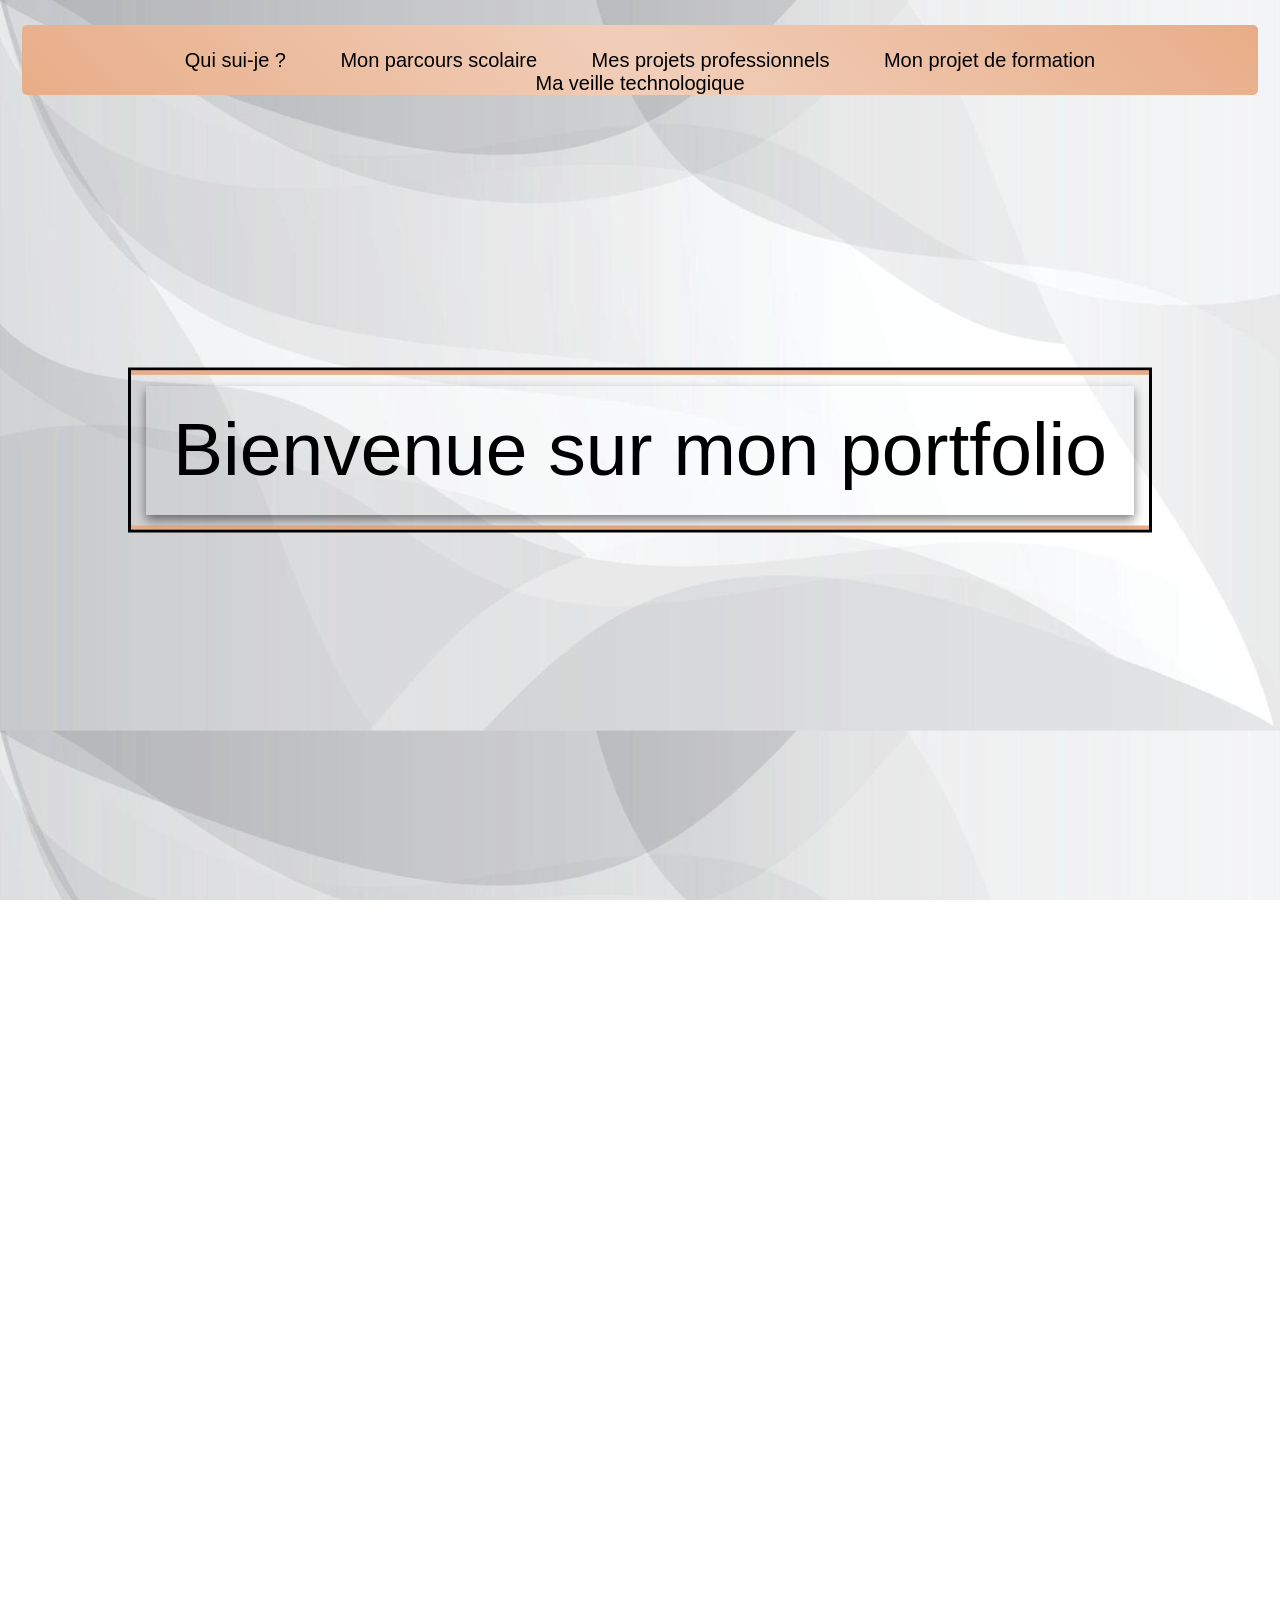
<file: index.html>
<!DOCTYPE html>

<html>

<head>

    <meta charset ="utf-8">

    <title> BOUAMAMA Nacer portfolio </title>

    <link rel="stylesheet" href="Nacer_portfolio_HomePage.css">

    <script src="Nacer_portfolio_HomePage.js" type="text/javascript"> </script>

</head>

<body>

    <section>

        <nav>

            <ul>
    
                <a href="../Nacer_portfolio_QuiSuisJe/Nacer_portfolio_QuiSuisJe.html"> <li> Qui sui-je ? </li> </a>
                <a href="../Nacer_portfolio_ParcoursScolaire/Nacer_portfolio_ParcoursScolaire_PLP.html"> <li> Mon parcours scolaire </li> </a>
                <a href="../Nacer_portfolio_MesProjetsPros/Nacer_portfolio_MesProjetsPros.html"> <li> Mes projets professionnels </li> </a>
                <a href="../Nacer_portfolio_MonProjetFormation/Nacer_portfolio_MonProjetFormation.html"> <li> Mon projet de formation </li> </a>
                <a href="../Nacer_portfolio_VeilleTechnologique/Nacer_portfolio_VT_Presentation.html"> <li> Ma veille technologique </li> </a>
    
            </ul>
    
        </nav>
    
        <div class="box">
    
            <span></span>
            <span></span>
            <span></span>
            <span></span>
    
            <div class="content">
    
              <h1> Bienvenue sur mon portfolio </h1>
    
            </div>
            
        </div>

    </section>

    <section>

        <div class="container reveal fade-bottom">

            <h1 class="partie"> Qui suis-je ? </h1>

                <div class="QuiSuisJe"></div>

                    <p class="partie">
                        Dans cette première partie je me présenterai en tant que personne et en tant qu’étudiant avec le CV
                        téléchargeable.
                        <br>
                        Je vous parlerai de mes passions personnelles et professionnelles.
                    </p>
                    
        </div>

    </section>

    <section>

        <div class="container reveal fade-bottom">

            <h1 class="partie"> Mon parcours scolaire </h1>

                <div class="Mon_parcours"></div>

                    <p class="partie">
                        Dans cette deuxième partie je  vous décrirai mon parcours scolaire de la troisième jusqu’à la licence. 
                    </p>
                    
        </div>

    </section>

    <section>

        <div class="container reveal fade-bottom">

            <h1 class="partie"> Mes projets professionnels </h1>

                <div class="Mes_projets_pros"></div>

                    <p class="partie">
                        Dans cette troisième partie je  vous décrirai mon projet informatique réalisé en BTS. 
                    </p>
                    
        </div>

    </section>

    <section>

        <div class="container reveal fade-bottom">

            <h1 class="partie"> Mon projet de formation </h1>

                <div class="Mon_Projet_Formation"></div>

                    <p class="partie">
                        Dans cette quatrième partie je vous annoncerai ma carrière après la licence.
                    </p>
                    
        </div>

    </section>

    <section>

        <div class="container reveal fade-bottom">

            <h1 class="partie"> Ma veille technologique </h1>

                <div class="Veille_techno"></div>

                    <p class="partie">
                        Enfin je vous expliquerai pourquoi je suis une technologie en particulier.
                    </p>
                    
        </div>

    </section>

</body>

</html>
</file>
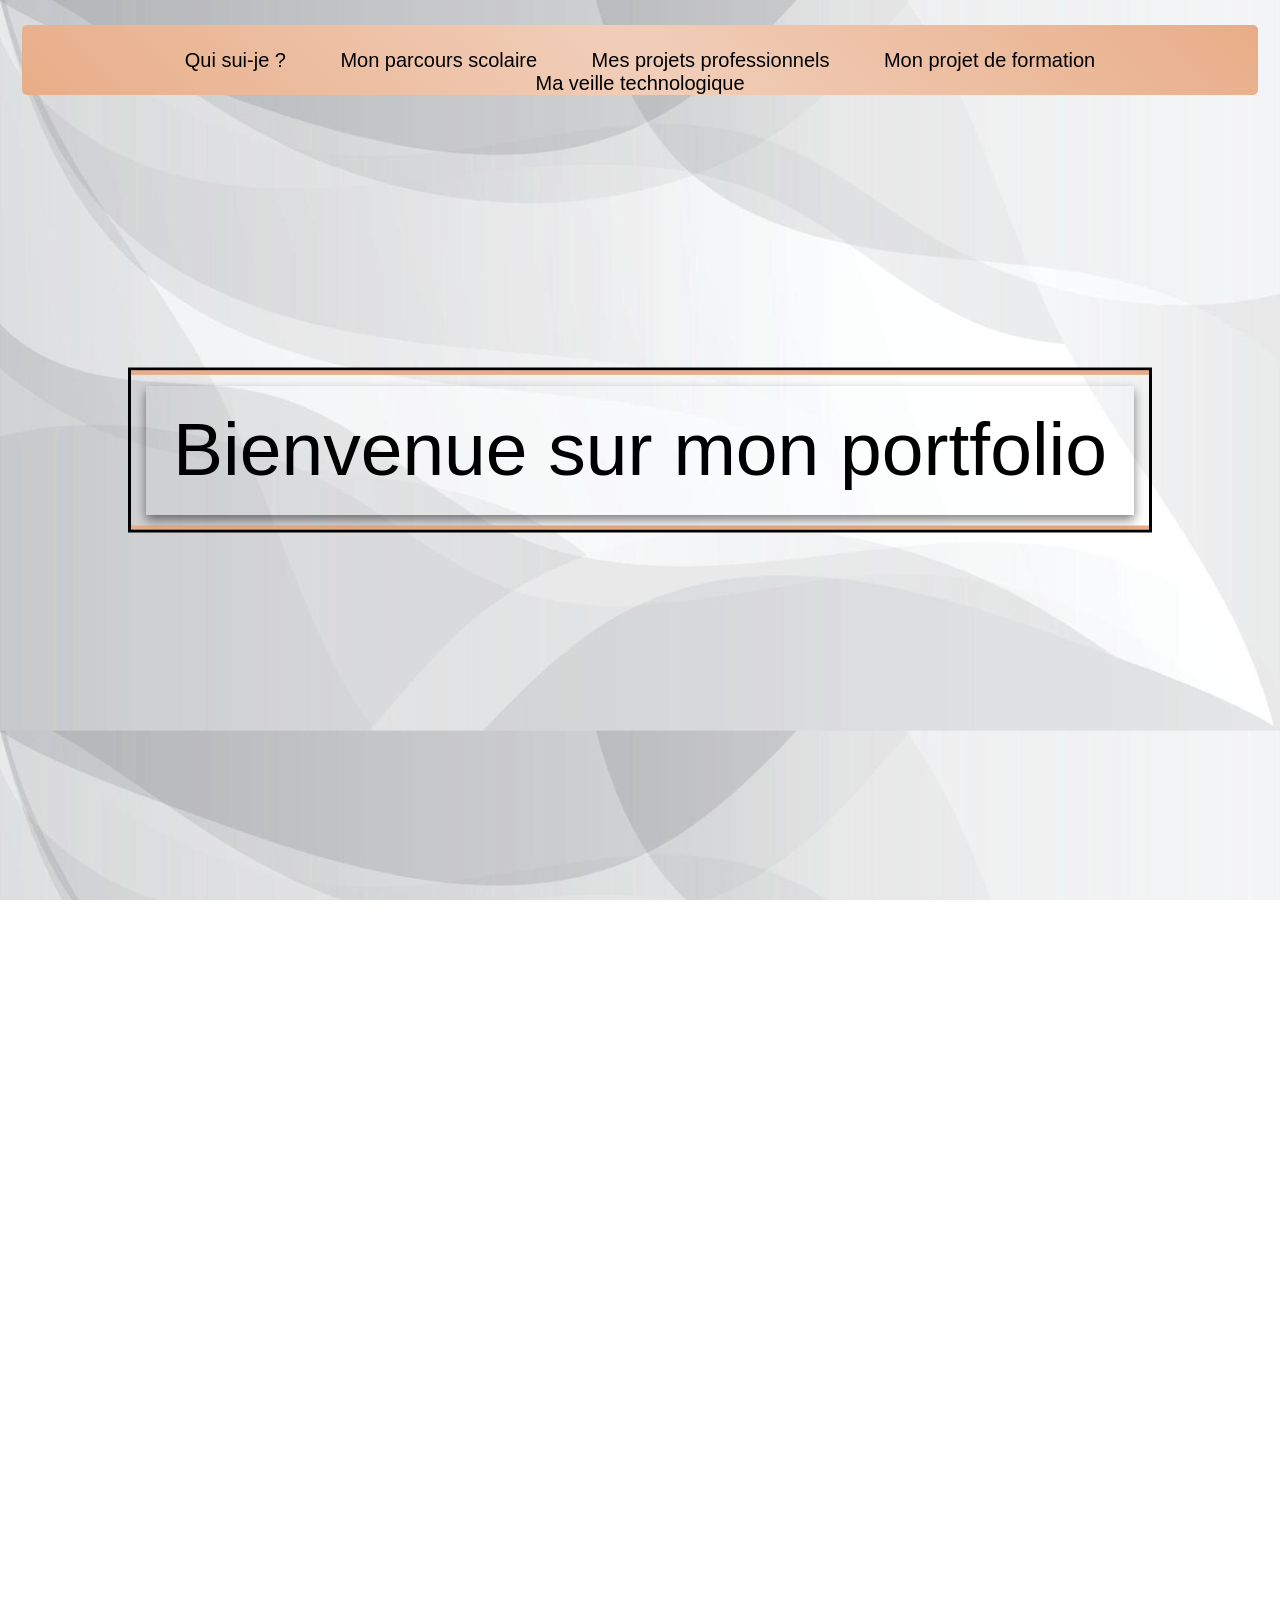
<file: Nacer_portfolio_HomePage.html>
<!DOCTYPE html>

<html>

<head>

    <meta charset ="utf-8">

    <title> BOUAMAMA Nacer portfolio </title>

    <link rel="stylesheet" href="Nacer_portfolio_HomePage.css">

    <script src="Nacer_portfolio_HomePage.js" type="text/javascript"> </script>

</head>

<body>

    <section>

        <nav>

            <ul>
    
                <a href="Nacer_portfolio_QuiSuisJe.html"> <li> Qui sui-je ? </li> </a>
                <a href="Nacer_portfolio_ParcoursScolaire_PLP.html"> <li> Mon parcours scolaire </li> </a>
                <a href="Nacer_portfolio_MesProjetsPros.html"> <li> Mes projets professionnels </li> </a>
                <a href="Nacer_portfolio_MonProjetFormation.html"> <li> Mon projet de formation </li> </a>
                <a href="Nacer_portfolio_VT_Presentation.html"> <li> Ma veille technologique </li> </a>
    
            </ul>
    
        </nav>
    
        <div class="box">
    
            <span></span>
            <span></span>
            <span></span>
            <span></span>
    
            <div class="content">
    
              <h1> Bienvenue sur mon portfolio </h1>
    
            </div>
            
        </div>

    </section>

    <section>

        <div class="container reveal fade-bottom">

            <h1 class="partie"> Qui suis-je ? </h1>

                <div class="QuiSuisJe"></div>

                    <p class="partie">
                        Dans cette première partie je me présenterai en tant que personne et en tant qu’étudiant avec le CV
                        téléchargeable.
                        <br>
                        Je vous parlerai de mes passions personnelles et professionnelles.
                    </p>
                    
        </div>

    </section>

    <section>

        <div class="container reveal fade-bottom">

            <h1 class="partie"> Mon parcours scolaire </h1>

                <div class="Mon_parcours"></div>

                    <p class="partie">
                        Dans cette deuxième partie je  vous décrirai mon parcours scolaire de la troisième jusqu’à la licence. 
                    </p>
                    
        </div>

    </section>

    <section>

        <div class="container reveal fade-bottom">

            <h1 class="partie"> Mes projets professionnels </h1>

                <div class="Mes_projets_pros"></div>

                    <p class="partie">
                        Dans cette troisième partie je  vous décrirai mon projet informatique réalisé en BTS. 
                    </p>
                    
        </div>

    </section>

    <section>

        <div class="container reveal fade-bottom">

            <h1 class="partie"> Mon projet de formation </h1>

                <div class="Mon_Projet_Formation"></div>

                    <p class="partie">
                        Dans cette quatrième partie je vous annoncerai ma carrière après la licence.
                    </p>
                    
        </div>

    </section>

    <section>

        <div class="container reveal fade-bottom">

            <h1 class="partie"> Ma veille technologique </h1>

                <div class="Veille_techno"></div>

                    <p class="partie">
                        Enfin je vous expliquerai pourquoi je suis une technologie en particulier.
                    </p>
                    
        </div>

    </section>

</body>

</html>
</file>
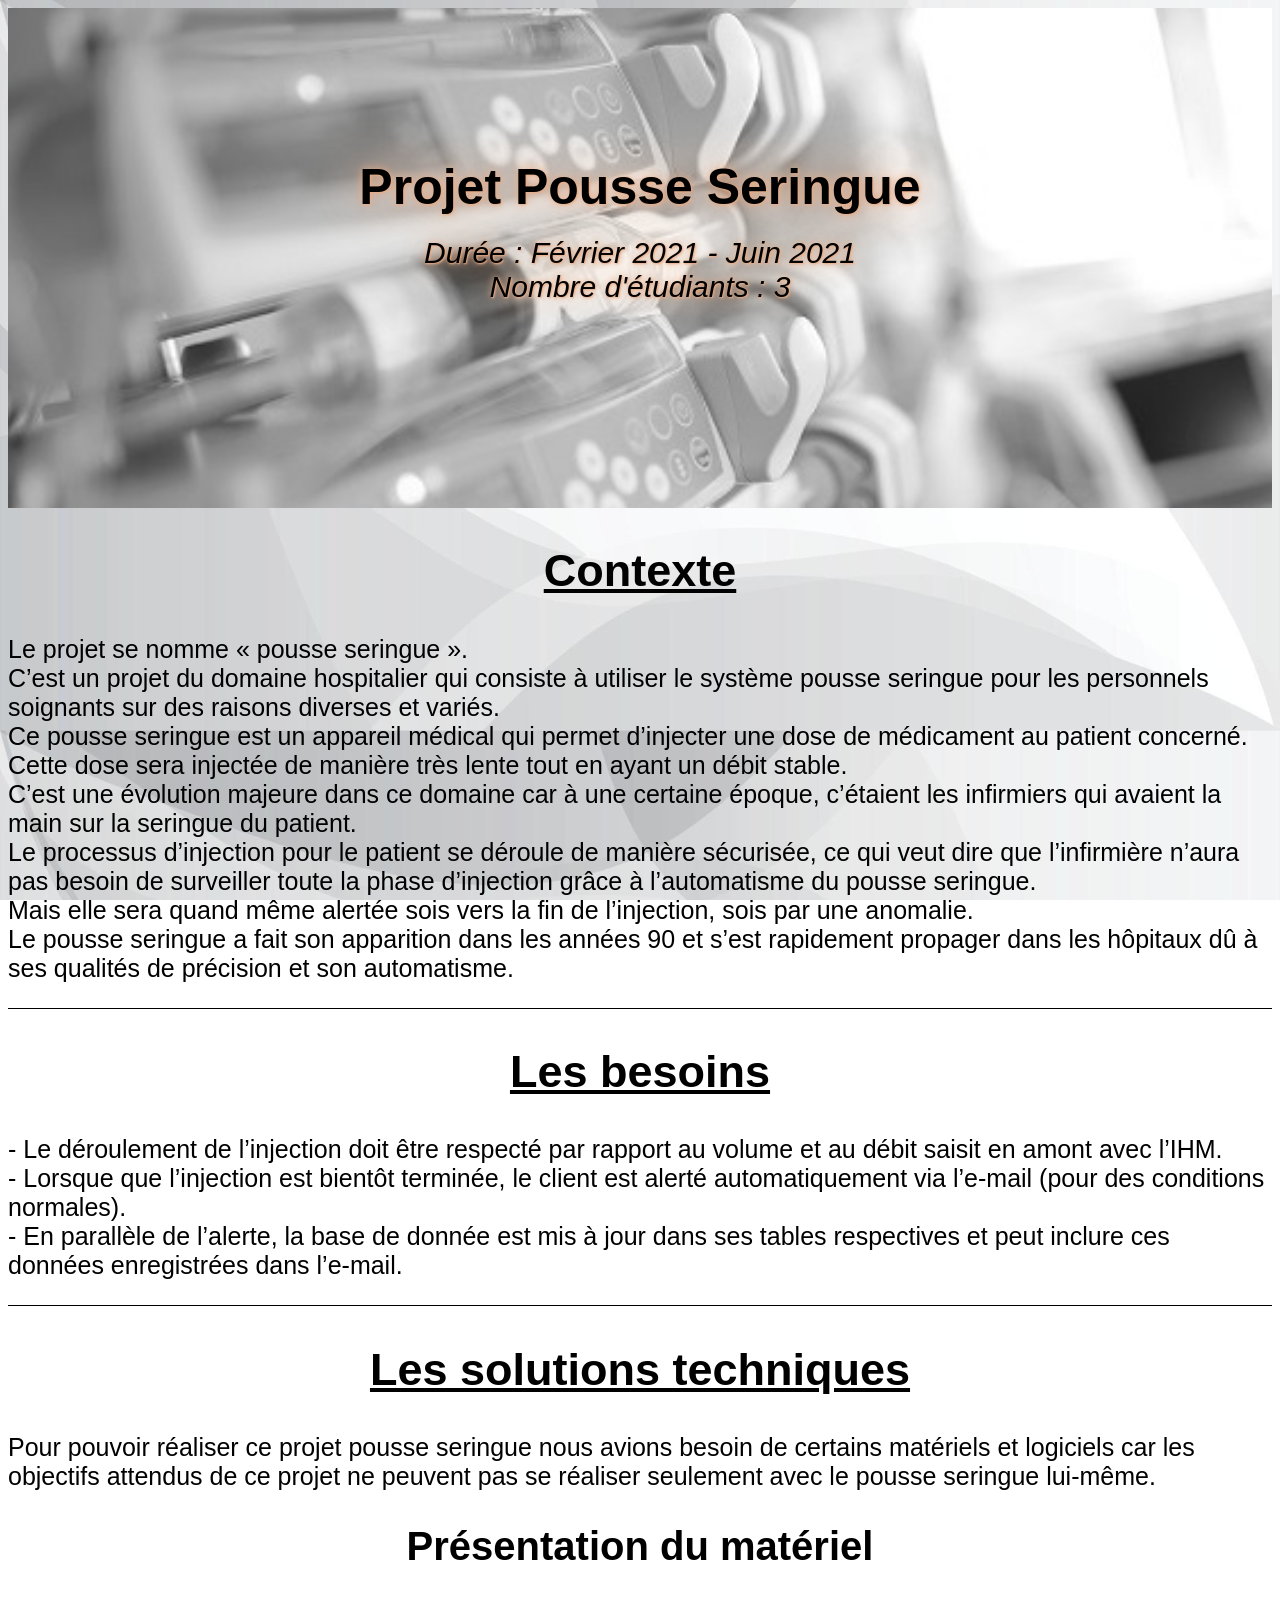
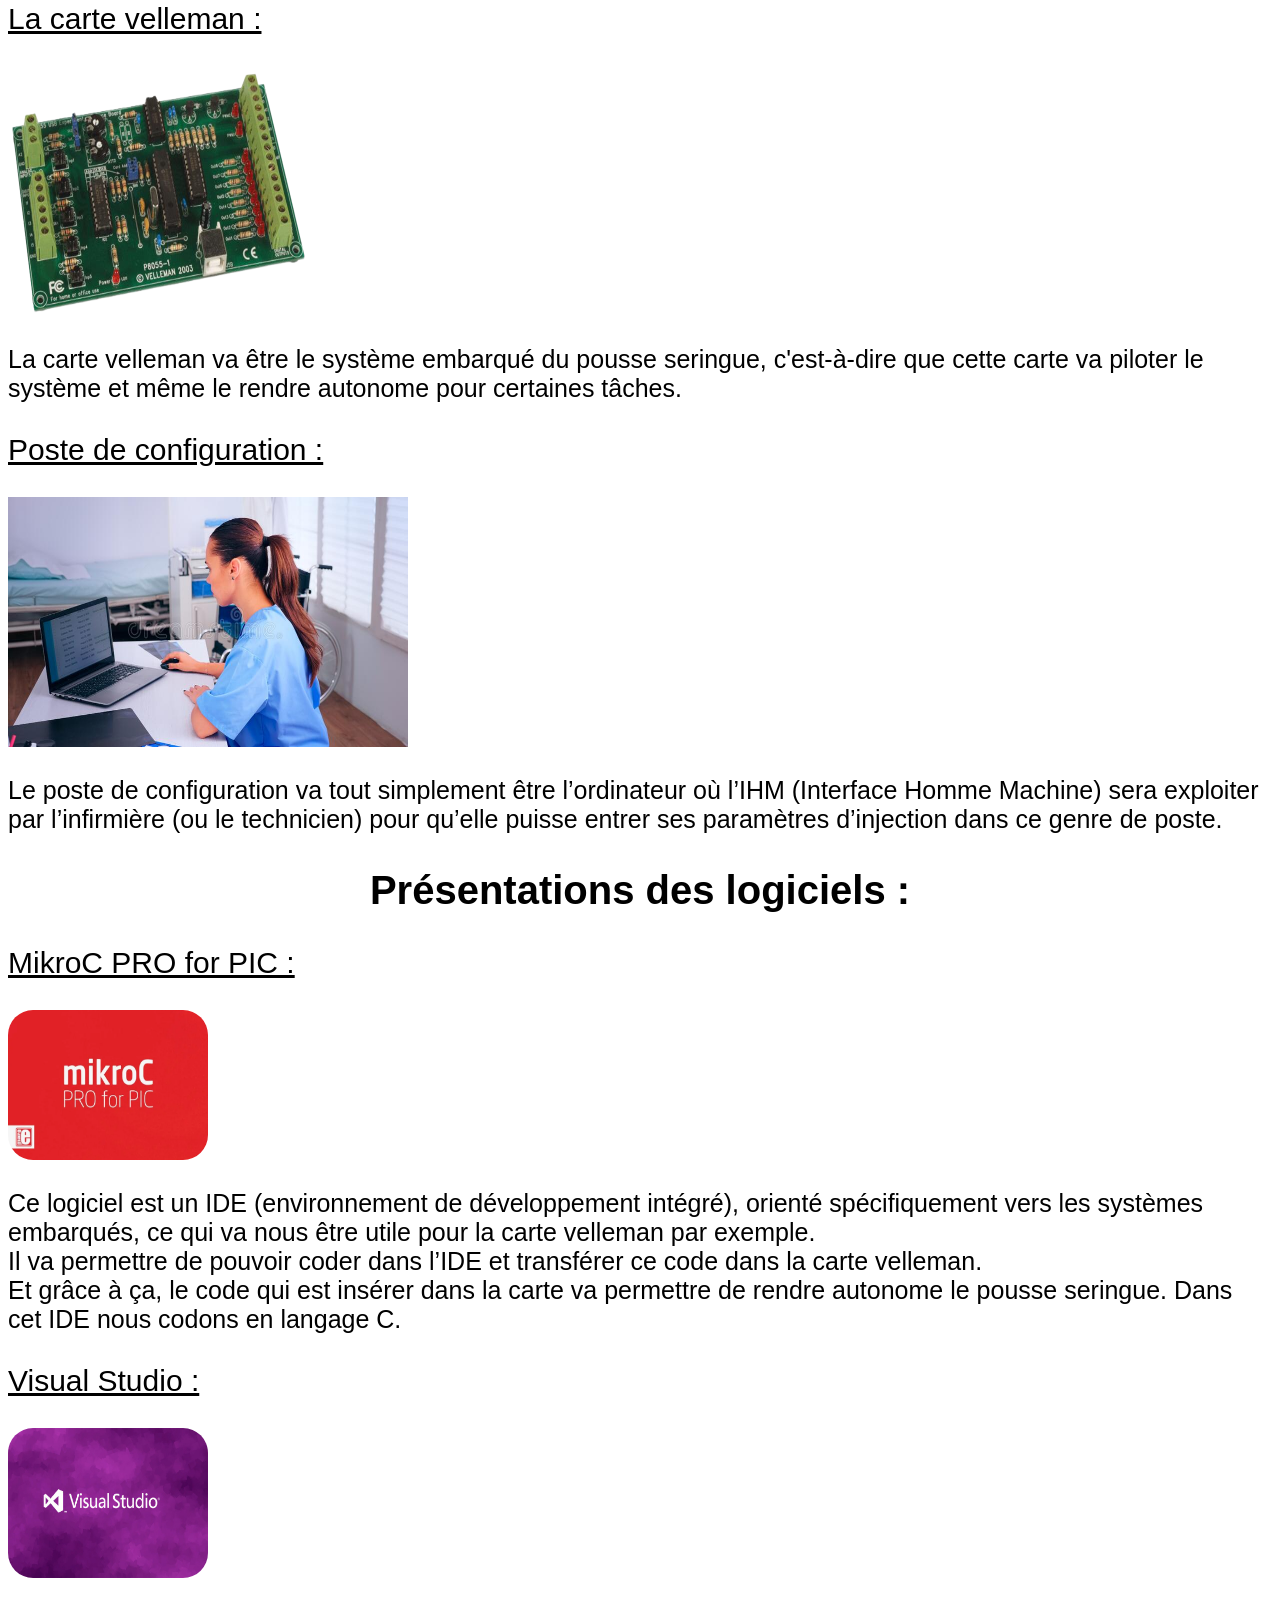
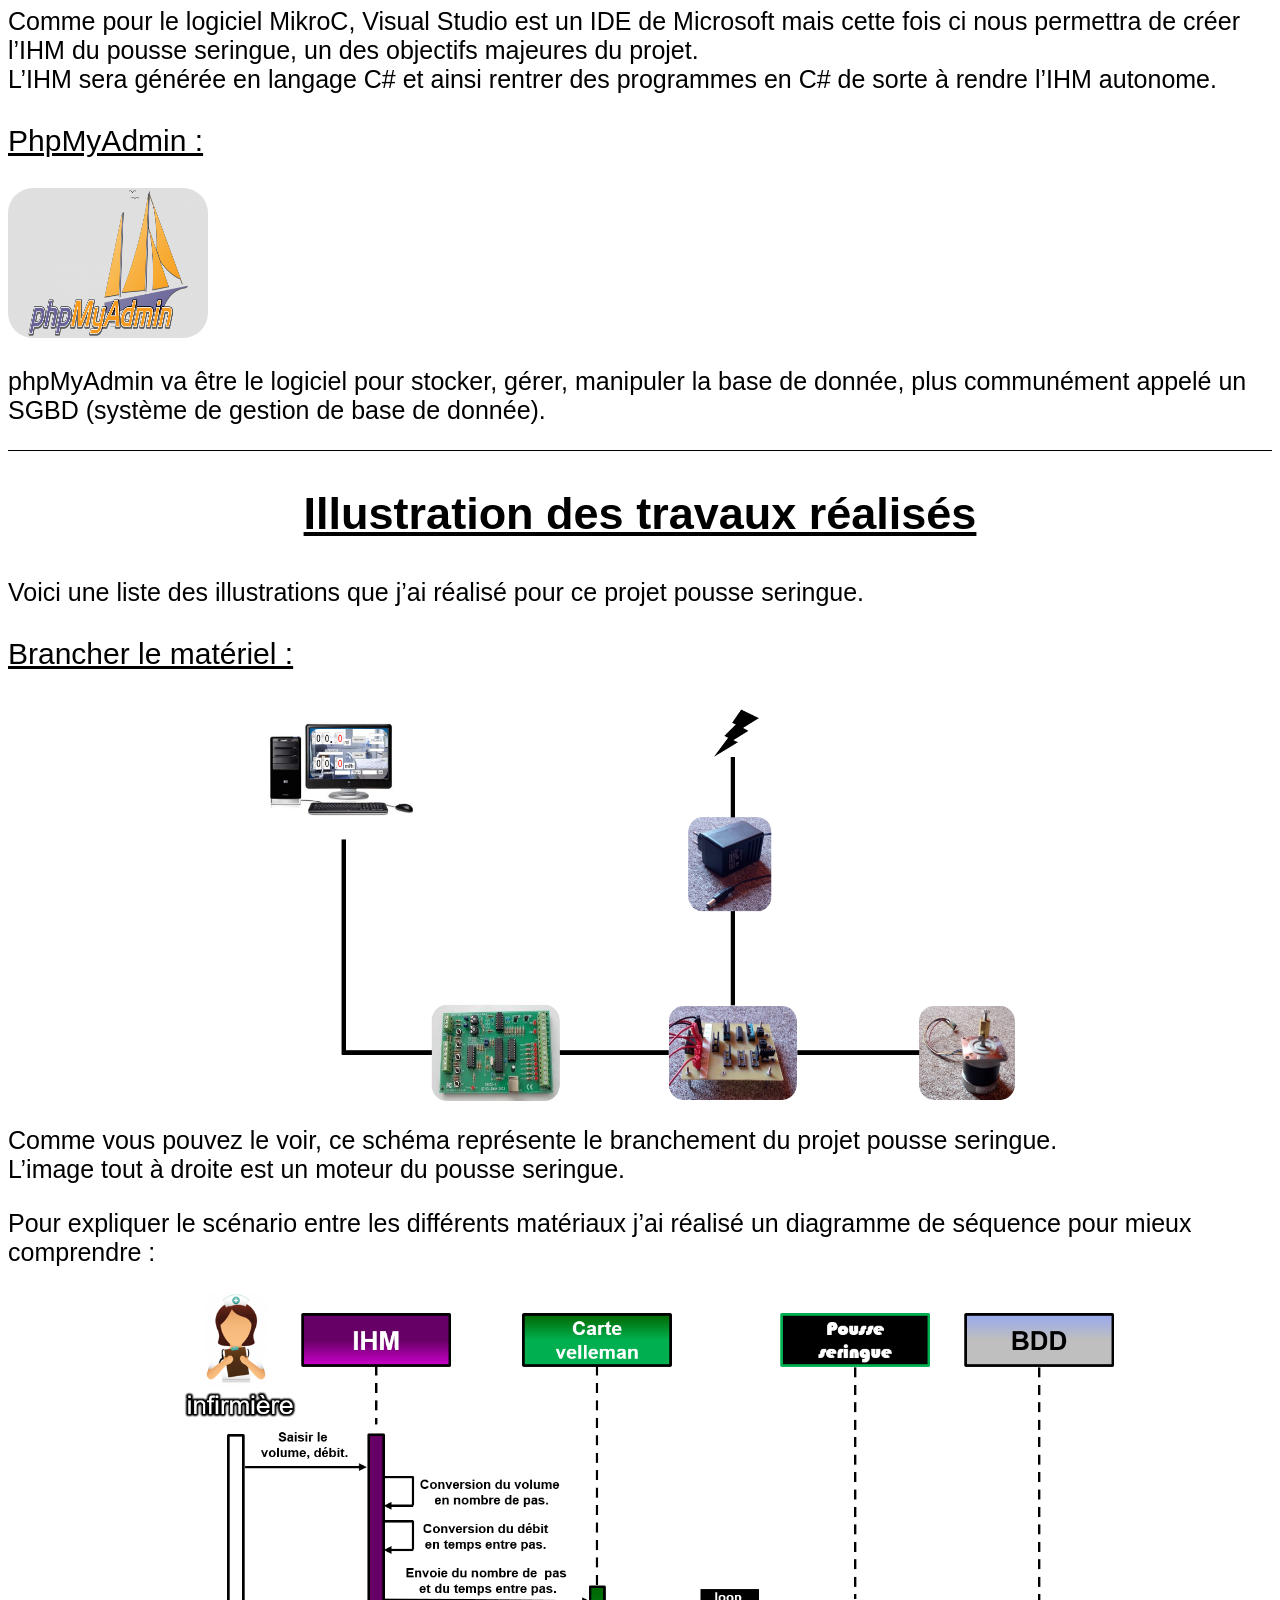
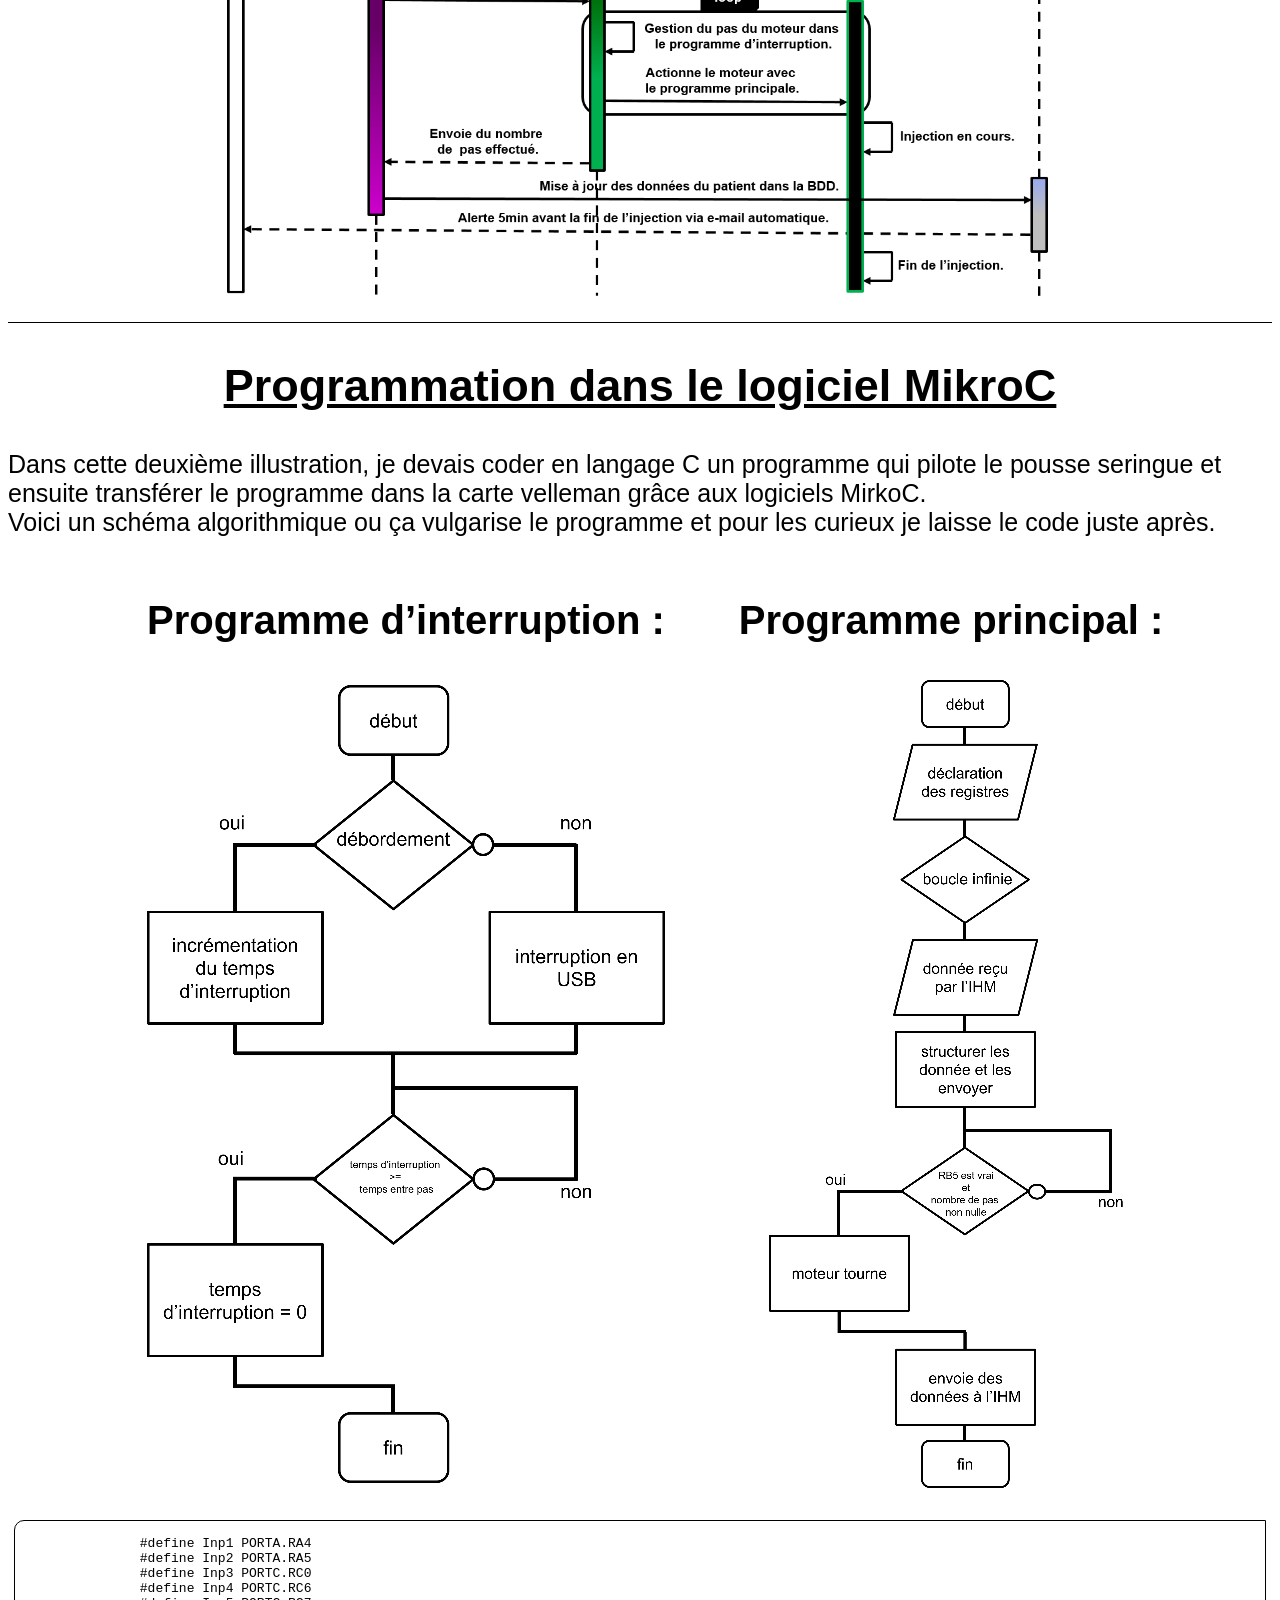
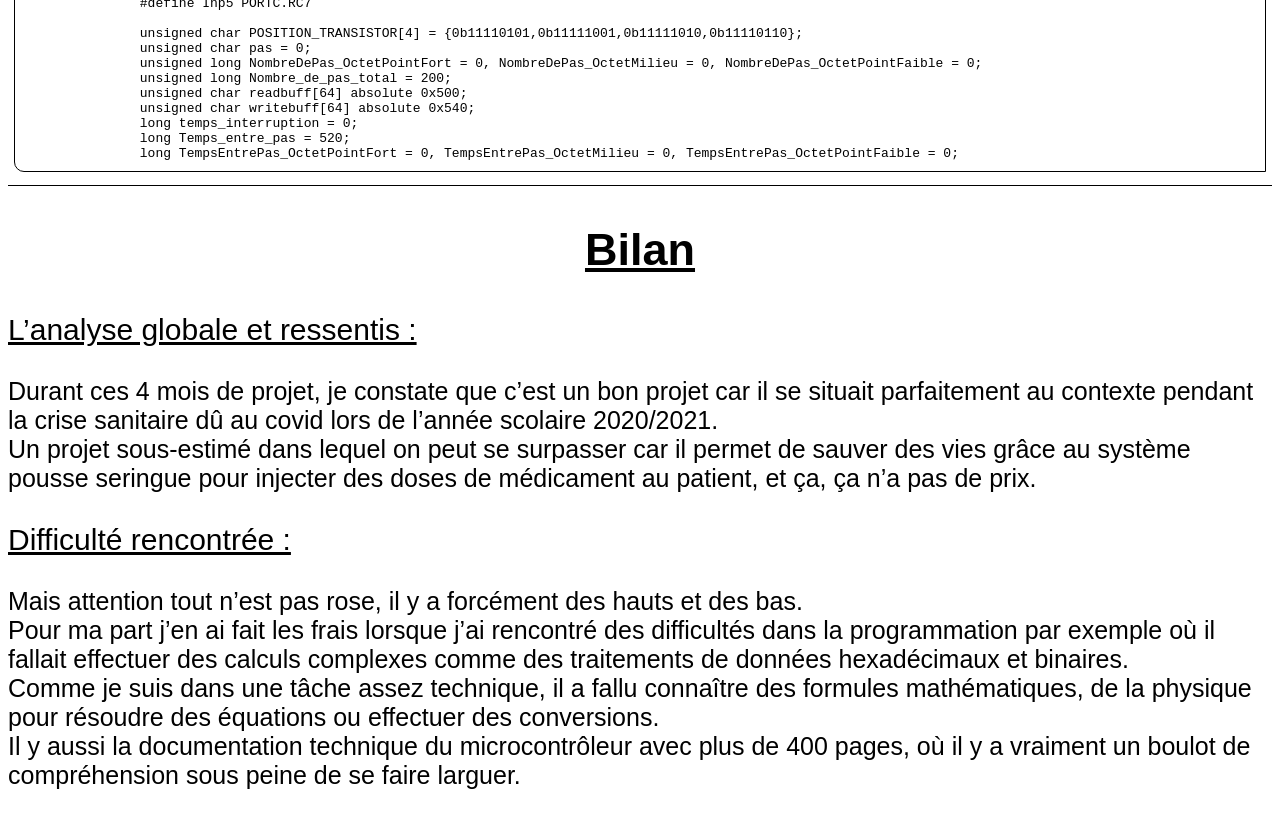
<file: Nacer_portfolio_MesProjetsPros.html>
<!DOCTYPE html>

<html>

<head>

    <meta charset ="utf-8">

    <title> BOUAMAMA Nacer portfolio </title>

    <link rel="stylesheet" href="Nacer_portfolio_MesProjetsPros.css">

</head>

<body>

    <section class="section1">
    
            <h1>Projet Pousse Seringue</h1>

            <p class="couverture"> 
                Durée : Février 2021 - Juin 2021 
                <br>
                Nombre d'étudiants : 3
            </p>       

    </section>

    <section>

        <div class="paragraphe">

            <h2> Contexte </h2>
    
            <p>
    
                Le projet se nomme « pousse seringue ».
                <br>
                C’est un projet du domaine hospitalier qui consiste à utiliser le système pousse seringue pour les personnels soignants sur des raisons diverses et variés.
                <br>
                Ce pousse seringue est un appareil médical qui permet d’injecter une dose de médicament au patient concerné.
                <br> 
                Cette dose sera injectée de manière très lente tout en ayant un débit stable. 
                <br>
                C’est une évolution majeure dans ce domaine car à une certaine époque, c’étaient les infirmiers qui avaient la main sur la seringue du patient.
                <br>
                Le processus d’injection pour le patient se déroule de manière sécurisée, ce qui veut dire que l’infirmière n’aura pas besoin de surveiller toute la phase d’injection grâce à l’automatisme du pousse seringue.
                <br>
                Mais elle sera quand même alertée sois vers la fin de l’injection, sois par une anomalie.
                <br>
                Le pousse seringue a fait son apparition dans les années 90 et s’est rapidement propager dans les hôpitaux dû à ses qualités de précision et son automatisme.
    
            </p>
    
        </div>

    </section>

    <section>

        <div class="paragraphe">

            <h2> Les besoins </h2>
    
            <p>
    
                - Le déroulement de l’injection doit être respecté par rapport au volume et au débit saisit en amont avec l’IHM.
                <br>
                - Lorsque que l’injection est bientôt terminée, le client est alerté automatiquement via l’e-mail (pour des conditions normales).
                <br>
                - En parallèle de l’alerte, la base de donnée est mis à jour dans ses tables respectives et peut inclure ces données enregistrées dans l’e-mail.

            </p>
    
        </div>

    </section>

    <section>

        <div class="paragraphe">

            <h2> Les solutions techniques </h2>
    
            <p>

                Pour pouvoir réaliser ce projet pousse seringue nous avions besoin de certains matériels et logiciels car les objectifs attendus de ce projet ne peuvent pas se réaliser seulement avec le pousse seringue lui-même.
            
            </p>

            <h2 class="presentation"> Présentation du matériel </h2>

            <h3> La carte velleman : </h3>

            <img src="Carte_velleman.png" class="carte_velleman">
    
            <p>

                La carte velleman va être le système embarqué du pousse seringue, c'est-à-dire que cette carte va piloter le système et même le rendre autonome pour certaines tâches.            
            
            </p>

            <h3> Poste de configuration : </h3>

            <img src="Poste_de_travail.jpg" class="Poste_de_travail">
    
            <p>

                Le poste de configuration va tout simplement être l’ordinateur où l’IHM (Interface Homme Machine) sera exploiter par l’infirmière (ou le technicien) pour qu’elle puisse entrer ses paramètres d’injection dans ce genre de poste.

            </p>

            <h2 class="presentation"> Présentations des logiciels : </h2>

            <h3> MikroC PRO for PIC : </h3>

            <img src="MikroC.png" class="Logo_logiciel">
    
            <p>

                Ce logiciel est un IDE (environnement de développement intégré), orienté spécifiquement vers les systèmes embarqués, ce qui va nous être utile pour la carte velleman par exemple.
                <br>
                Il va permettre de pouvoir coder dans l’IDE et transférer ce code dans la carte velleman.
                <br>
                Et grâce à ça, le code qui est insérer dans la carte va permettre de rendre autonome le pousse seringue. Dans cet IDE nous codons en langage C.

            </p>

            <h3> Visual Studio : </h3>

            <img src="Visual_Studio.jpg" class="Logo_logiciel">
    
            <p>

                Comme pour le logiciel MikroC, Visual Studio est un IDE de Microsoft mais cette fois ci nous permettra de créer l’IHM du pousse seringue, un des objectifs majeures du projet. 
                <br>
                L’IHM sera générée en langage C# et ainsi rentrer des programmes en C# de sorte à rendre l’IHM autonome.
                         
            </p>

            <h3> PhpMyAdmin : </h3>

            <img src="phpmyadmin.png" class="Logo_logiciel">
    
            <p>

                phpMyAdmin va être le logiciel pour stocker, gérer, manipuler la base de donnée, plus communément appelé un SGBD (système de gestion de base de donnée).                <br>
                         
            </p>
    
        </div>

    </section>

    <section>

        <div class="paragraphe">

            <h2> Illustration des travaux réalisés </h2>
    
            <p>

                Voici une liste des illustrations que j’ai réalisé pour ce projet pousse seringue.

            </p>

            <h3> Brancher le matériel : </h3>
    
            <img src="Branchement_materiel.png" class="Branchement_materiel">

            <p>

                Comme vous pouvez le voir, ce schéma représente le branchement du projet pousse seringue.
                <br>
                L’image tout à droite est un moteur du pousse seringue.

            </p>
        
            <p>

                Pour expliquer le scénario entre les différents matériaux j’ai réalisé un diagramme de séquence pour mieux comprendre :

            </p>

            <img src="Diagramme_sequence.png" class="Diagramme_sequence">
    
        </div>

    </section>

    <section>

        <div class="paragraphe">

            <h2> Programmation dans le logiciel MikroC </h2>
    
            <p>

                Dans cette deuxième illustration, je devais coder en langage C un programme qui pilote le pousse seringue et ensuite transférer le programme dans la carte velleman grâce aux logiciels MirkoC.
                <br>
                Voici un schéma algorithmique ou ça vulgarise le programme et pour les curieux je laisse le code juste après.
                
            </p>

            <table>

                <tr>

                    <th> <h2 class="presentation"> Programme d’interruption : </h2> </th>

                    <th> <h2 class="presentation"> Programme principal : </h2> </th>

                </tr>

                <tr>

                    <td> <img src="Programme_interruption.png" class="algo"> </td>

                    <td> <img src="Programme_principal.png" class="algo"> </td>

                </tr>

            </table>

            <pre>

                #define Inp1 PORTA.RA4
                #define Inp2 PORTA.RA5
                #define Inp3 PORTC.RC0
                #define Inp4 PORTC.RC6
                #define Inp5 PORTC.RC7

                unsigned char POSITION_TRANSISTOR[4] = {0b11110101,0b11111001,0b11111010,0b11110110};
                unsigned char pas = 0;
                unsigned long NombreDePas_OctetPointFort = 0, NombreDePas_OctetMilieu = 0, NombreDePas_OctetPointFaible = 0;
                unsigned long Nombre_de_pas_total = 200;
                unsigned char readbuff[64] absolute 0x500;
                unsigned char writebuff[64] absolute 0x540;
                long temps_interruption = 0;
                long Temps_entre_pas = 520;
                long TempsEntrePas_OctetPointFort = 0, TempsEntrePas_OctetMilieu = 0, TempsEntrePas_OctetPointFaible = 0;

                void interrupt()
                {

                    if (TMR0IF_bit) 
                    {
                        LATB.RB4 = 1;
                        TMR0IF_bit = 0;
                        TMR0L = 146;
                        temps_interruption++;

                        if (temps_interruption >= Temps_entre_pas)
                        {
                            LATB.RB5=1;
                            temps_interruption = 0;
                        }

                        LATB.RB4=0;

                    }
                    else USB_Interrupt_Proc();
                }

                void main(void)
                {


                    long valeur=0;

                    ADCON1 |= 0x0F;
                    CMCON  |= 0b111;

                    HID_Enable(&readbuff,&writebuff);

                    TRISB = 0;
                    TRISA = 0b111111;
                    TRISC = 0b11000001;
                    INTCON = 0xA0;
                    T0CON = 0b11001000;

                    while(1)
                    {
                    
                        LATB.RB7 = (LATB.RB7? 0:1);

                        if (HID_Read())
                        {

                            switch (readbuff[0])
                            {
                                    case 0x80:
                                        break;
                                    case 1:
                                        PORTB= readbuff[1];
                                        break;
                                    case 2:
                                        TempsEntrePas_OctetPointFort =  readbuff[3];
                                        TempsEntrePas_OctetPointFort = (TempsEntrePas_OctetPointFort<<16);
                                        TempsEntrePas_OctetPointFort&=0xFF0000;
                                        TempsEntrePas_OctetMilieu= readbuff[2];
                                        TempsEntrePas_OctetMilieu = (TempsEntrePas_OctetMilieu<<8);
                                        TempsEntrePas_OctetMilieu&=0xFF00;
                                        TempsEntrePas_OctetPointFaible = readbuff[1] & 0xFF;
                                        Temps_entre_pas = TempsEntrePas_OctetPointFort + TempsEntrePas_OctetMilieu + TempsEntrePas_OctetPointFaible;
                                        temps_interruption=0;
                                        break;
                                    case 3:
                                        nombre_de_pas_total=0;
                                        NombreDePas_OctetPointFort =readbuff[3];
                                        NombreDePas_OctetPointFort=(NombreDePas_OctetPointFort<<16);
                                        NombreDePas_OctetPointFort&=0xFF0000;
                                        NombreDePas_OctetMilieu=readbuff[2];
                                        NombreDePas_OctetMilieu=(NombreDePas_OctetMilieu<<8);
                                        NombreDePas_OctetMilieu&=0xFF00;
                                        NombreDePas_OctetPointFaible=readbuff[1] & 0xFF;
                                        Nombre_de_pas_total = NombreDePas_OctetPointFort + NombreDePas_OctetMilieu + NombreDePas_OctetPointFaible;
                                        temps_interruption=0;
                                        break;
                                        readbuff[0]=0;
                            }

                        }

                        writebuff[7] = TempsEntrePas_OctetPointFaible;
                        writebuff[8] = (TempsEntrePas_OctetMilieu>>8);
                        writebuff[9] = (TempsEntrePas_OctetPointFort>>16);
                        writebuff[10] = Nombre_de_pas_total & 0x0000FF;
                        writebuff[11] = (Nombre_de_pas_total>>8) &0xFF;
                        writebuff[12] = (Nombre_de_pas_total>>16) & 0xFF;

                        if(LATB.RB5 && (Nombre_de_pas_total != 0))
                        {
                            pas = Nombre_de_pas_total % 4;
                            PORTB = (PORTB | 0x0F) & POSITION_TRANSISTOR[pas];
                                    Nombre_de_pas_total--; 
                        LATB.RB5=0;
                        }

                        HID_Write(&writebuff,64);

                    }

                }
                
            </pre>

        </div>

    </section>

    <section>

        <div class="paragraphe_fin">

            <h2> Bilan </h2>

            <h3> L’analyse globale et ressentis : </h3>

            <p>

                Durant ces 4 mois de projet, je constate que c’est un bon projet car il se situait parfaitement au contexte pendant la crise sanitaire dû au covid lors de l’année scolaire 2020/2021.
                <br>
                Un projet sous-estimé dans lequel on peut se surpasser car il permet de sauver des vies grâce au système pousse seringue pour injecter des doses de médicament au patient, et ça, ça n’a pas de prix.

            </p>

            <h3> Difficulté rencontrée : </h3>

            <p>

                Mais attention tout n’est pas rose, il y a forcément des hauts et des bas.
                <br>
                Pour ma part j’en ai fait les frais lorsque j’ai rencontré des difficultés dans la programmation par exemple où il fallait effectuer des calculs complexes comme des traitements de données hexadécimaux et binaires.
                <br>
                Comme je suis dans une tâche assez technique, il a fallu connaître des formules mathématiques, de la physique pour résoudre des équations ou effectuer des conversions.
                <br>
                Il y aussi la documentation technique du microcontrôleur avec plus de 400 pages, où il y a vraiment un boulot de compréhension sous peine de se faire larguer.

            </p>

        </div>

    </section>

</body>

</html>
</file>
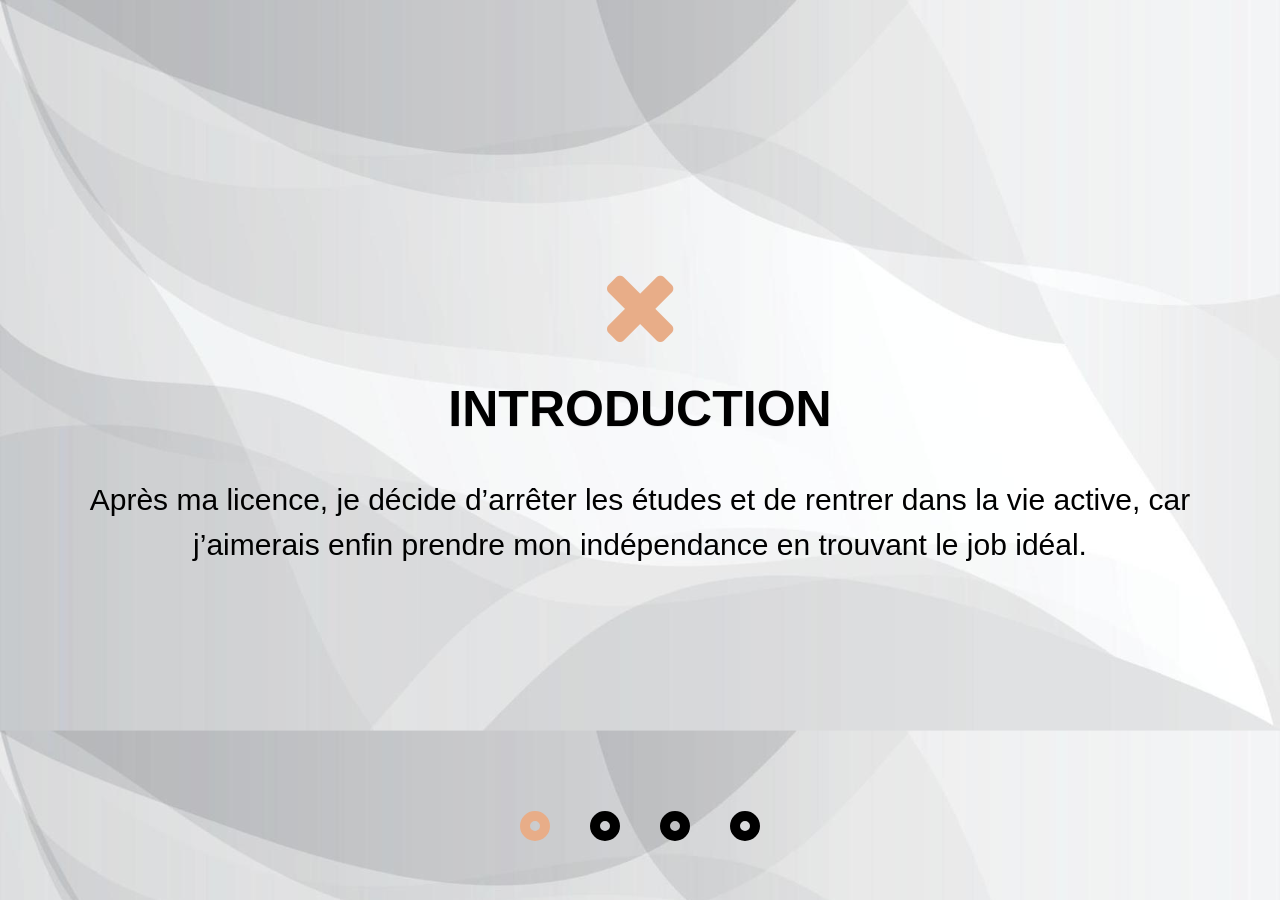
<file: Nacer_portfolio_MonProjetFormation.html>
<!DOCTYPE html>

<html>

<head>

  <meta charset ="utf-8">

  <title> BOUAMAMA Nacer portfolio </title>

  <link rel="stylesheet" href="Nacer_portfolio_MonProjetFormation.css">

</head>

<body>
    
  
<div class="slider">

  <input type="radio" name="slider" title="slide1" checked="checked" class="slider__nav"/>
  <input type="radio" name="slider" title="slide2" class="slider__nav"/>
  <input type="radio" name="slider" title="slide3" class="slider__nav"/>
  <input type="radio" name="slider" title="slide4" class="slider__nav"/>

  <div class="slider__inner">

    <div class="slider__contents">

      <i class="slider__image fa fa-times"></i>

      <h2 class="slider__caption">Introduction</h2>

      <p class="slider__txt">

        Après ma licence, je décide d’arrêter les études et de rentrer dans la vie active, car j’aimerais enfin prendre mon indépendance en trouvant le job idéal.

      </p>

    </div>

    <div class="slider__contents">
      
      <i class="slider__image fa fa-search"></i>

      <h2 class="slider__caption">Avant de trouver un job </h2>

      <p class="slider__txt">

        Pendant mes recherches, je ferai du sport pour avoir une certaine posture pendant les entretiens d’embauche, renforcer mon mentale et éviter l’oisiveté.
        <br>
        Le métier que je souhaite devenir, c’est être développeur front-end.

      </p>

    </div>

    <div class="slider__contents">
      
      <i class="slider__image fa fa-code"></i>

      <h2 class="slider__caption">Développeur back et front</h2>

      <p class="slider__txt">

        Comme vous le savez pour concevoir un site web, il y a une partie back et la partie front.
        <br>
        La partie back, c’est la fameuse partie immergée de l’iceberg, c’est-à-dire le contenu qui ne se voit pas intrinsèquement dans le site.
        <br>
        Par exemple, le squelette humain représente la partie back-end, car il ne se voit pas à l’œil nu, mais qui est pourtant nécessaire.
        <br>
        C’est pareil pour la partie back qui sert à donner vie à un site web.
        <br>
        La partie front sera la partie visible de l’iceberg ou le contenu sera visible par l’utilisateur du site comme le texte, les images, etc.

      </p>

    </div>

    <div class="slider__contents">
      
      <i class="slider__image fa fa-question"></i>

      <h2 class="slider__caption">Pourquoi développeur front-end</h2>

      <p class="slider__txt">

        Dans mon cas, c’est la partie front qui m’intéresse, car j’aime m’occuper du design et interagir avec les graphistes ou autre métier qui conçoit les maquettes.
        <br>
        Les langages de programmation qu’utilise les dev front sont principalement les langages HTML/CSS et javascript et c’est en travaillant avec ces langages où je me sens le plus à l’aise, car HTML est un langage de balisage pour afficher du contenu, CSS pour la mise en forme du contenu et javascript pour créer des animations ce qui permet d’avoir des sites assez stylés.
        <br>
        Les dev back utilisent des langages de programmation comme PHP (ou python) et SQL pour traiter les données, créer des algorithmes, etc. Et c’est là où j’éprouve beaucoup de difficulté à concevoir des boucles.

      </p>

    </div>

  </div>
  
</div>

</body>

</html>
</file>
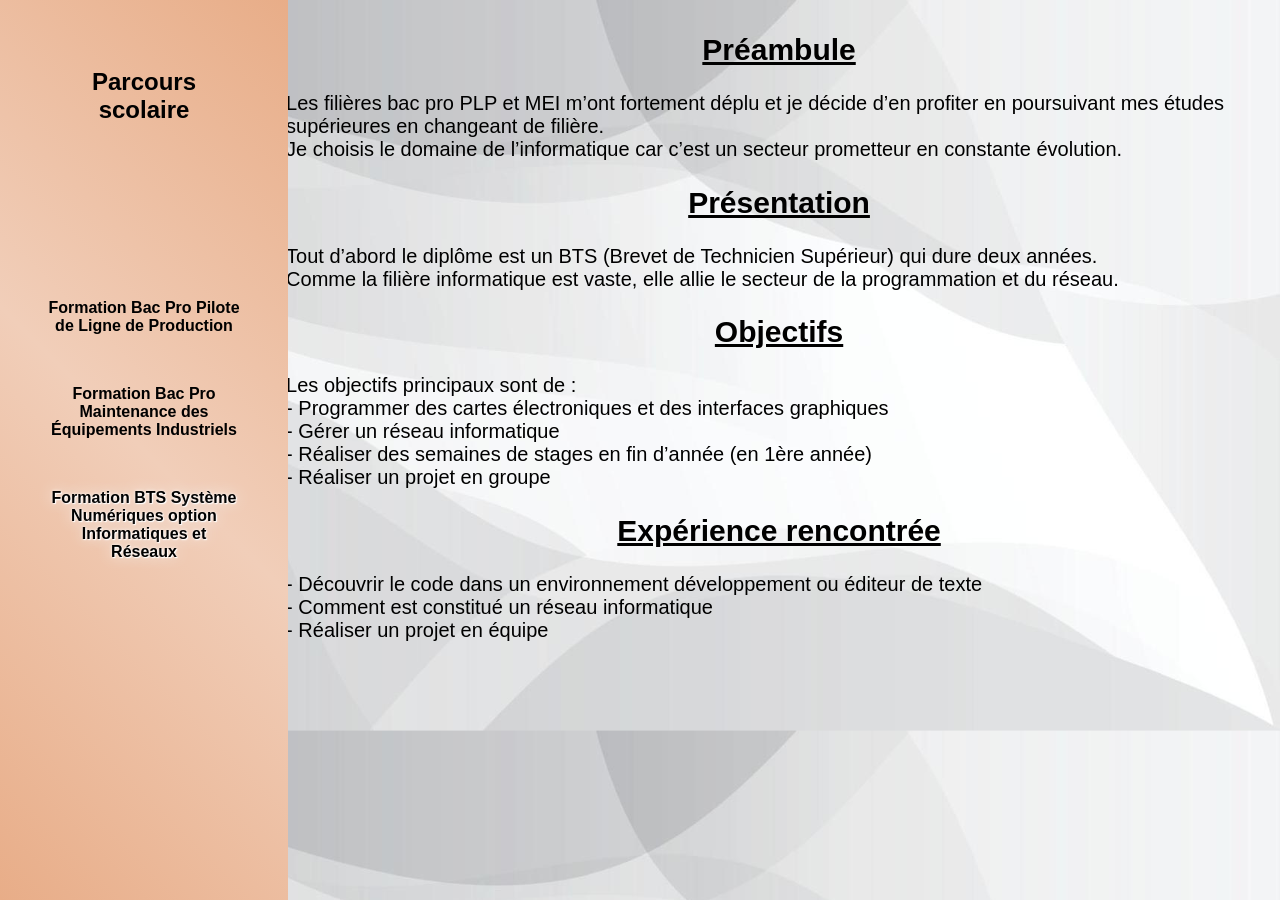
<file: Nacer_portfolio_ParcoursScolaire_BTS.html>
<!DOCTYPE html>

<html>

<head>

    <meta charset ="utf-8">

    <title> BOUAMAMA Nacer portfolio </title>

    <link rel="stylesheet" href="Nacer_portfolio_ParcoursScolaire.css">

</head>

<body>

    <aside>

        <h2> Parcours scolaire </h2>

        <nav role="navigation">
            <ul>
                <li><a href="Nacer_portfolio_ParcoursScolaire_PLP.html">Formation Bac Pro Pilote de Ligne de Production</a></li>
                <li><a href="Nacer_portfolio_ParcoursScolaire_MEI.html">Formation Bac Pro Maintenance des Équipements Industriels</a></li>
                <li><a href="Nacer_portfolio_ParcoursScolaire_BTS.html" class="active">Formation BTS Système Numériques option Informatiques et Réseaux</a></li>
            </ul>
        </nav>

    </aside>

    <div class="zone_droite">

        <div class="paragraphe">

            <h2> Préambule </h2>

            <p>

                Les filières bac pro PLP et MEI m’ont fortement déplu et je décide d’en profiter en poursuivant mes études supérieures en changeant de filière.
                <br>
                Je choisis le domaine de l’informatique car c’est un secteur prometteur en constante évolution. 

            </p>

            <h2> Présentation </h2>

            <p>

                Tout d’abord le diplôme est un BTS (Brevet de Technicien Supérieur) qui dure deux années.                 
                <br>
                Comme la filière informatique est vaste, elle allie le secteur de la programmation et du réseau.

            </p>

            <h2> Objectifs </h2>

            <p>

                Les objectifs principaux sont de :                
                <br>
                - Programmer des cartes électroniques et des interfaces graphiques
                <br>
                - Gérer un réseau informatique
                <br>
                - Réaliser des semaines de stages en fin d’année (en 1ère année)
                <br>
                - Réaliser un projet en groupe

            </p>

            <h2> Expérience rencontrée </h2>

            <p>

                - Découvrir le code dans un environnement développement ou éditeur de texte
                <br>
                - Comment est constitué un réseau informatique
                <br>
                - Réaliser un projet en équipe 


            </p>

        </div>

    </div>

</body>

</html>
</file>
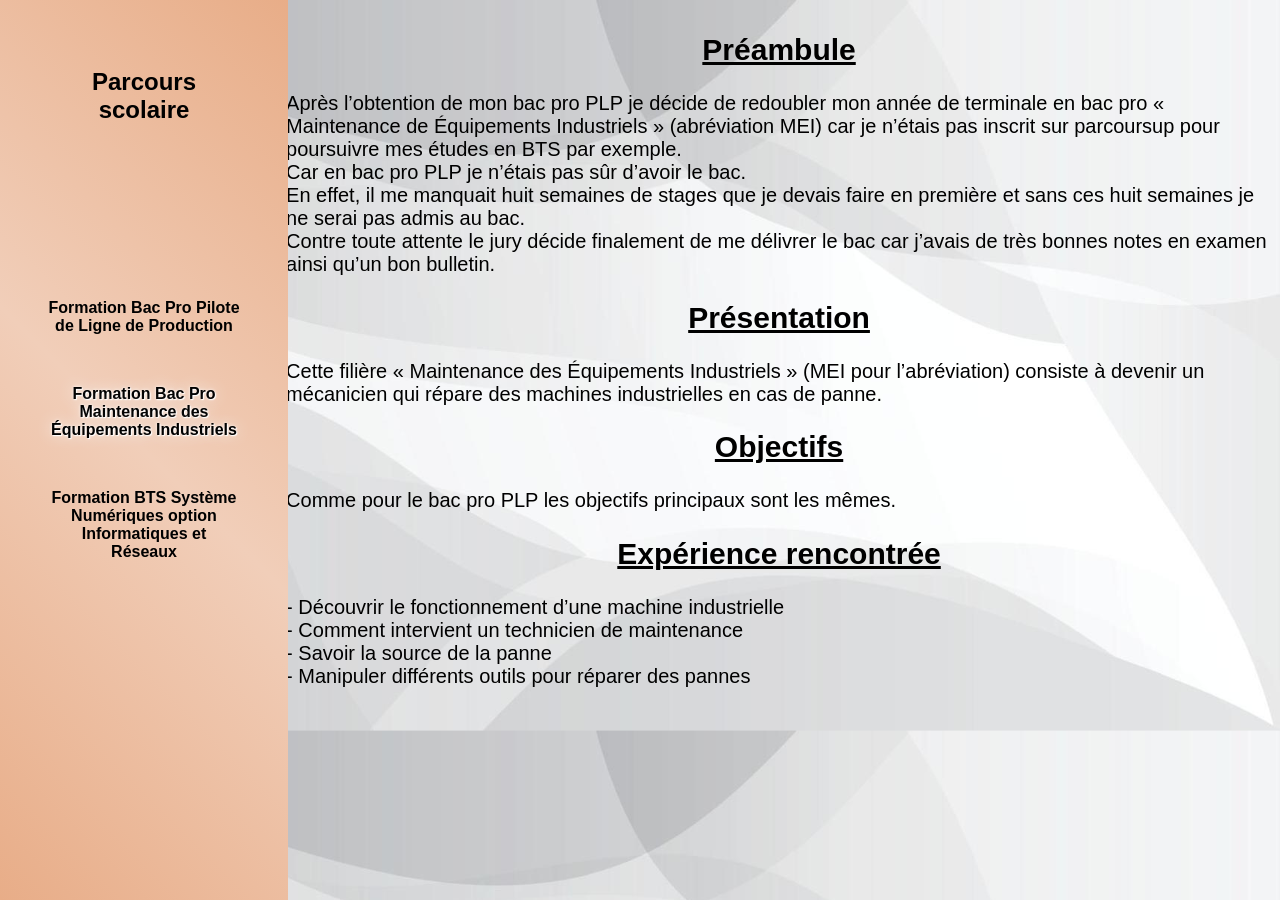
<file: Nacer_portfolio_ParcoursScolaire_MEI.html>
<!DOCTYPE html>

<html>

<head>

    <meta charset ="utf-8">

    <title> BOUAMAMA Nacer portfolio </title>

    <link rel="stylesheet" href="Nacer_portfolio_ParcoursScolaire.css">

</head>

<body>

    <aside>

        <h2> Parcours scolaire </h2>

        <nav role="navigation">
            <ul>
                <li><a href="Nacer_portfolio_ParcoursScolaire_PLP.html">Formation Bac Pro Pilote de Ligne de Production</a></li>
                <li><a href="Nacer_portfolio_ParcoursScolaire_MEI.html" class="active">Formation Bac Pro Maintenance des Équipements Industriels</a></li>
                <li><a href="Nacer_portfolio_ParcoursScolaire_BTS.html">Formation BTS Système Numériques option Informatiques et Réseaux</a></li>
            </ul>
        </nav>

    </aside>

    <div class="zone_droite">

        <div class="paragraphe">

            <h2> Préambule </h2>

            <p>

                Après l’obtention de mon bac pro PLP je décide de redoubler mon année de terminale en bac pro « Maintenance de Équipements Industriels » (abréviation MEI) car je n’étais pas inscrit sur parcoursup pour poursuivre mes études en BTS par exemple.
                <br>
                Car en bac pro PLP je n’étais pas sûr d’avoir le bac.
                <br>
                En effet, il me manquait huit semaines de stages que je devais faire en première et sans ces huit semaines je ne serai pas admis au bac.
                <br>
                Contre toute attente le jury décide finalement de me délivrer le bac car j’avais de très bonnes notes en examen ainsi qu’un bon bulletin.
            </p>

            <h2> Présentation </h2>

            <p>

                Cette filière « Maintenance des Équipements Industriels » (MEI pour l’abréviation) consiste à devenir un mécanicien qui répare des machines industrielles en cas de panne.

            </p>

            <h2> Objectifs </h2>

            <p>

                Comme pour le bac pro PLP les objectifs principaux sont les mêmes.

            </p>

            <h2> Expérience rencontrée </h2>

            <p>

                - Découvrir le fonctionnement d’une machine industrielle
                <br>
                - Comment intervient un technicien de maintenance
                <br>
                - Savoir la source de la panne
                <br> 
                - Manipuler différents outils pour réparer des pannes          

            </p>

        </div>

    </div>

</body>

</html>
</file>
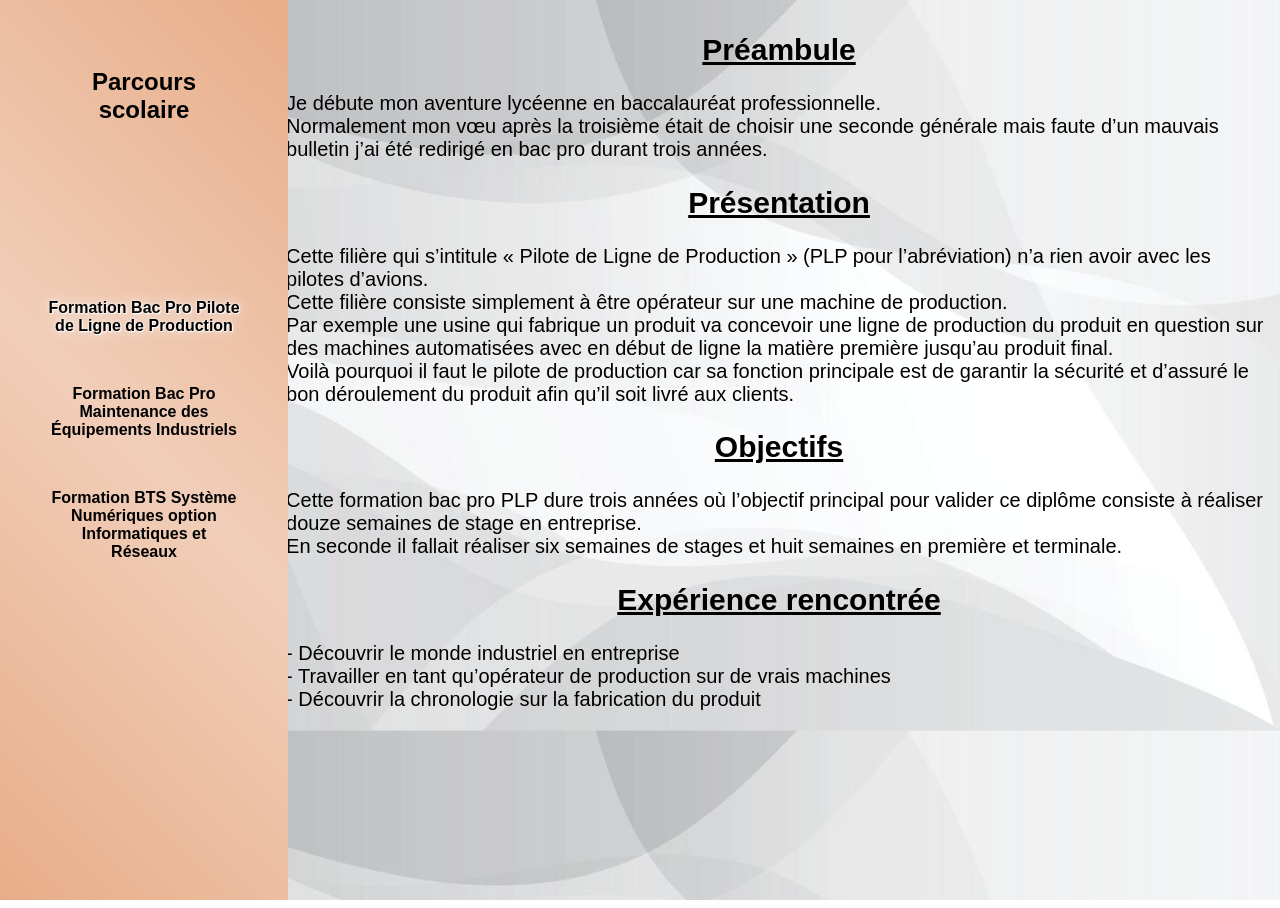
<file: Nacer_portfolio_ParcoursScolaire_PLP.html>
<!DOCTYPE html>

<html>

<head>

    <meta charset ="utf-8">

    <title> BOUAMAMA Nacer portfolio </title>

    <link rel="stylesheet" href="Nacer_portfolio_ParcoursScolaire.css">

</head>

<body>

    <aside>

        <h2> Parcours scolaire </h2>

        <nav role="navigation">
            <ul>
                <li><a href="Nacer_portfolio_ParcoursScolaire_PLP.html" class="active">Formation Bac Pro Pilote de Ligne de Production</a></li>
                <li><a href="Nacer_portfolio_ParcoursScolaire_MEI.html">Formation Bac Pro Maintenance des Équipements Industriels</a></li>
                <li><a href="Nacer_portfolio_ParcoursScolaire_BTS.html">Formation BTS Système Numériques option Informatiques et Réseaux</a></li>
            </ul>
        </nav>

    </aside>

    <div class="zone_droite">

        <div class="paragraphe">

            <h2> Préambule </h2>

            <p>

                Je débute mon aventure lycéenne en baccalauréat professionnelle.
                <br>
                Normalement mon vœu après la troisième était de choisir une seconde générale mais faute d’un mauvais bulletin j’ai été redirigé en bac pro durant trois années.

            </p>

            <h2> Présentation </h2>

            <p>

                Cette filière qui s’intitule « Pilote de Ligne de Production » (PLP pour l’abréviation) n’a rien avoir avec les pilotes d’avions.
                <br>
                Cette filière consiste simplement à être opérateur sur une machine de production.
                <br>
                Par exemple une usine qui fabrique un produit va concevoir une ligne de production du produit en question sur des machines automatisées avec en début de ligne la matière première jusqu’au produit final.
                <br>
                Voilà pourquoi il faut le pilote de production car sa fonction principale est de garantir la sécurité et d’assuré le bon déroulement du produit afin qu’il soit livré aux clients.

            </p>

            <h2> Objectifs </h2>

            <p>

                Cette formation bac pro PLP dure trois années où l’objectif principal pour valider ce diplôme consiste à réaliser douze semaines de stage en entreprise.
                <br>
                En seconde il fallait réaliser six semaines de stages et huit semaines en première et terminale.

            </p>

            <h2> Expérience rencontrée </h2>

            <p>

                - Découvrir le monde industriel en entreprise
                <br>
                - Travailler en tant qu’opérateur de production sur de vrais machines
                <br>
                - Découvrir la chronologie sur la fabrication du produit            

            </p>

        </div>

    </div>

</body>

</html>
</file>
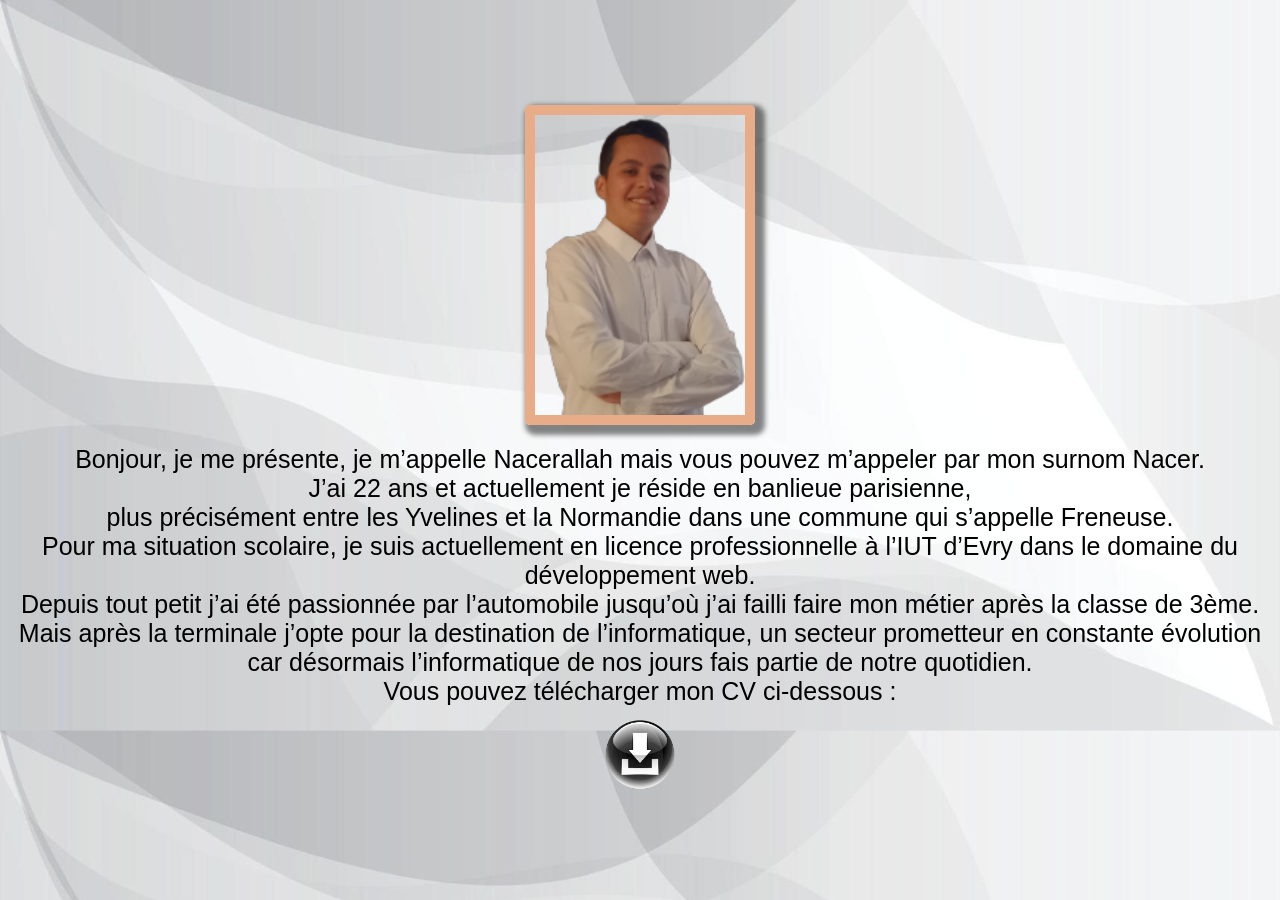
<file: Nacer_portfolio_QuiSuisJe.html>
<!DOCTYPE html>

<html>

<head>

    <meta charset ="utf-8">

    <title> BOUAMAMA Nacer portfolio </title>

    <link rel="stylesheet" href="Nacer_portfolio_QuiSuisJe.css">
</head>

<body>

    <div class="main">

        <div class="QuiSuisJe"></div>

        <p>
            Bonjour, je me présente, je m’appelle Nacerallah mais vous pouvez m’appeler par mon surnom Nacer. 
            <br>
            J’ai 22 ans et actuellement je réside en banlieue parisienne,
            <br>
            plus précisément entre les Yvelines et la Normandie dans une commune qui s’appelle Freneuse.
            <br>
            Pour ma situation scolaire, je suis actuellement en licence professionnelle à l’IUT d’Evry dans le domaine du développement web.
            <br>
            Depuis tout petit j’ai été passionnée par l’automobile jusqu’où j’ai failli faire mon métier après la classe de 3ème.
            <br> 
            Mais après la terminale j’opte pour la destination de l’informatique, un secteur prometteur en constante évolution car désormais l’informatique de nos jours fais partie de notre quotidien.
            <br>
            Vous pouvez télécharger mon CV ci-dessous :
        </p>

        <a href="Nacerallah_BOUAMAMA_CV.pdf" download> <div class="download"></div> </a>

    </div>

</body>

</html>
</file>
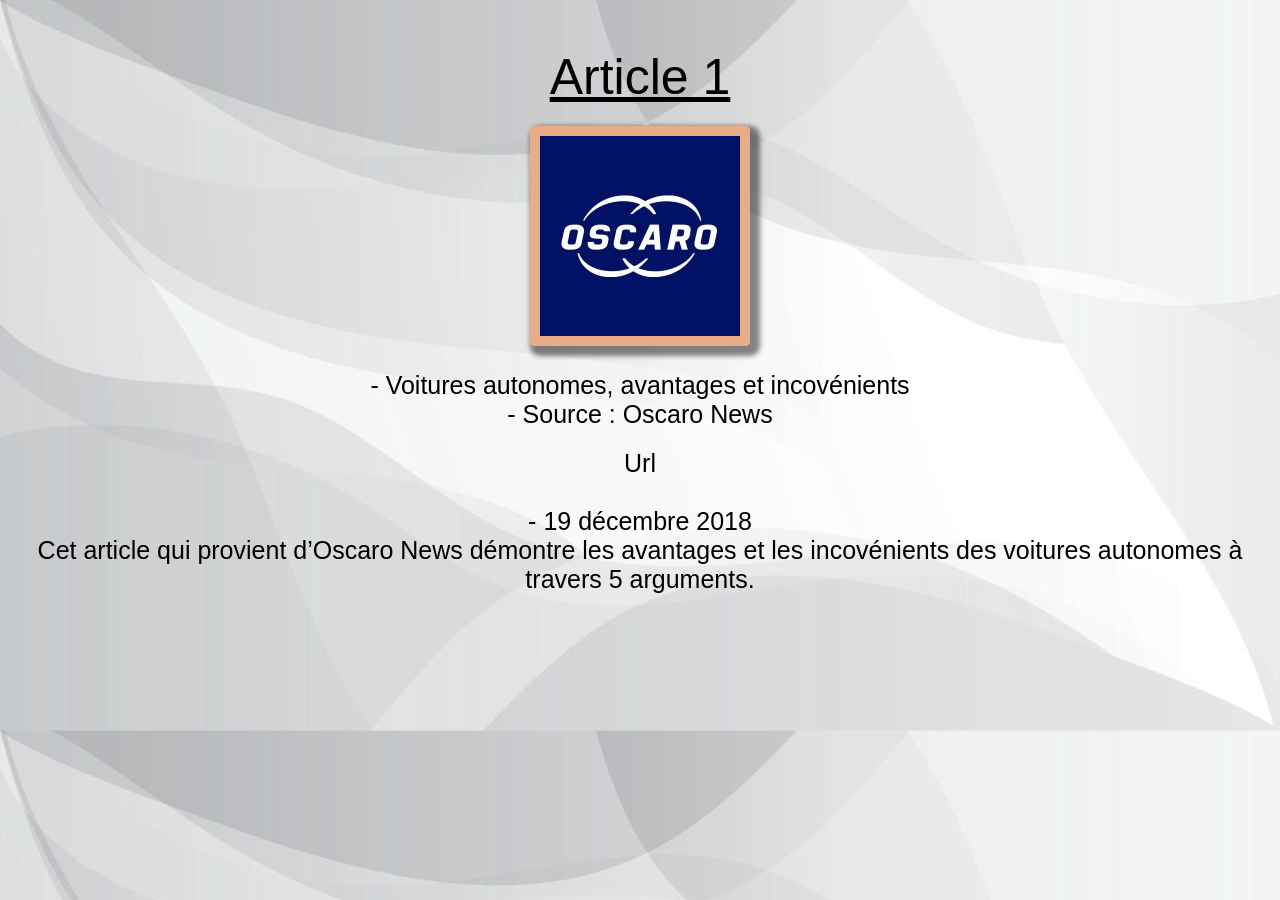
<file: Nacer_portfolio_VT_Article1.html>
<!DOCTYPE html>

<html>

<head>

    <meta charset ="utf-8">

    <title> BOUAMAMA Nacer portfolio </title>

    <link rel="stylesheet" href="Nacer_portfolio_VT.css">
    
</head>

<body class="article1">

    <div class="main">

        <h1 class="partie"> Article 1 </h1>

        <div class="Oscaro"></div>

        <p class="partie">

            - Voitures autonomes, avantages et incovénients
            <br>
            - Source : Oscaro News             
            <br>
            <a href="https://www.oscaronews.com/voitures-autonomes-avantages-et-inconvenients/" style="margin-top: 20px;"> Url </a>
            <br>
            - 19 décembre 2018
            <br>
            Cet article qui provient d’Oscaro News démontre les avantages et les incovénients des voitures autonomes à travers 5 arguments.

        </p>

    </div>

</body>

</html>
</file>
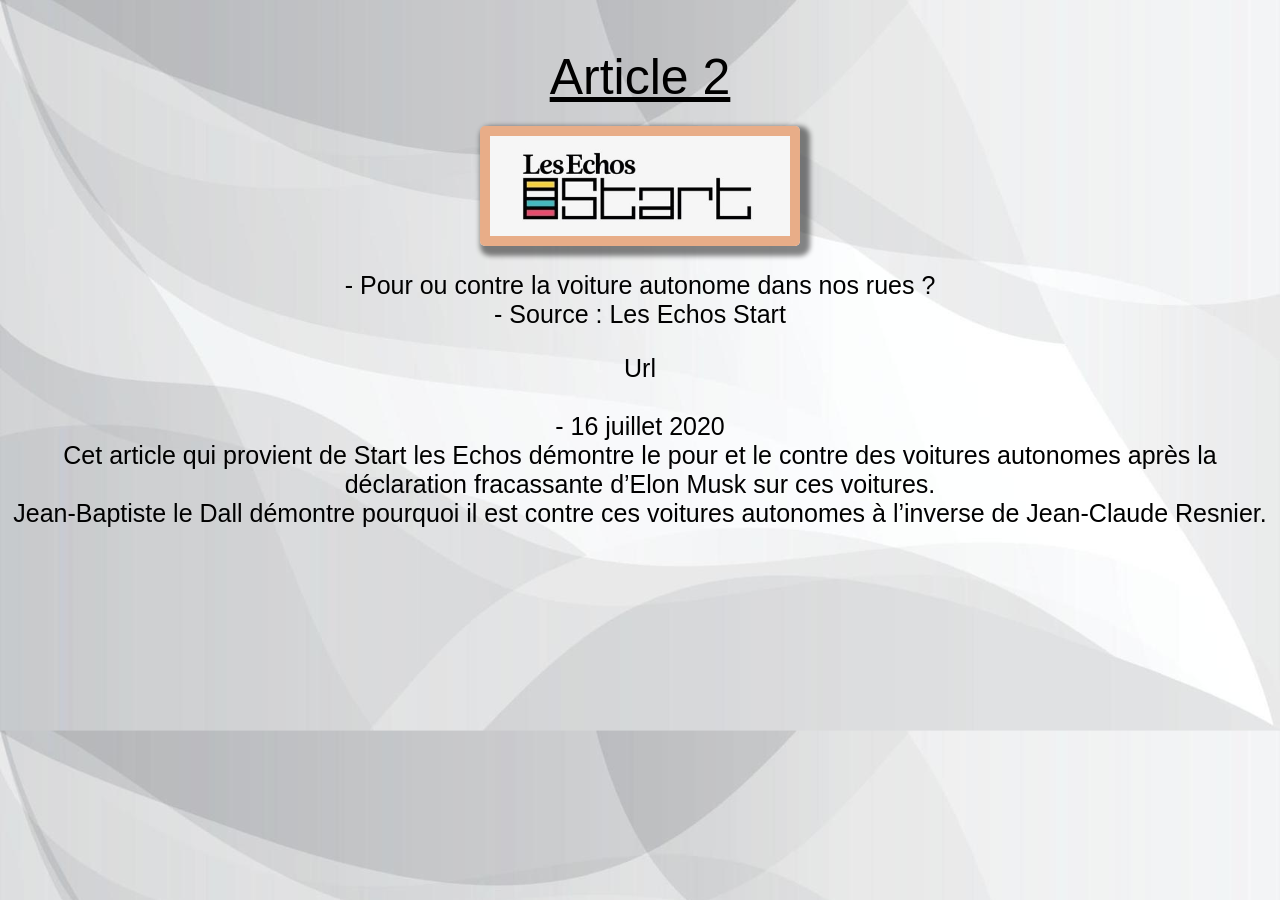
<file: Nacer_portfolio_VT_Article2.html>
<!DOCTYPE html>

<html>

<head>

    <meta charset ="utf-8">

    <title> BOUAMAMA Nacer portfolio </title>

    <link rel="stylesheet" href="Nacer_portfolio_VT.css">

</head>

<body class="article1">

    <div class="main">

        <h1 class="partie"> Article 2 </h1>

        <div class="SLE"></div>

        <p class="partie">

            - Pour ou contre la voiture autonome dans nos rues ?            
            <br>
            - Source : Les Echos Start            
            <br>
            <a href="https://start.lesechos.fr/innovations-startups/tech-futur/pour-ou-contre-la-voiture-autonome-dans-nos-rues-1224005" style="margin-top: 25px;"> Url </a>
            <br>
            - 16 juillet 2020            
            <br>
            Cet article qui provient de Start les Echos démontre le pour et le contre des voitures autonomes après la déclaration fracassante d’Elon Musk sur ces voitures.
            <br> 
            Jean-Baptiste le Dall démontre pourquoi il est contre ces voitures autonomes à l’inverse de Jean-Claude Resnier.
        </p>

    </div>

</body>

</html>
</file>
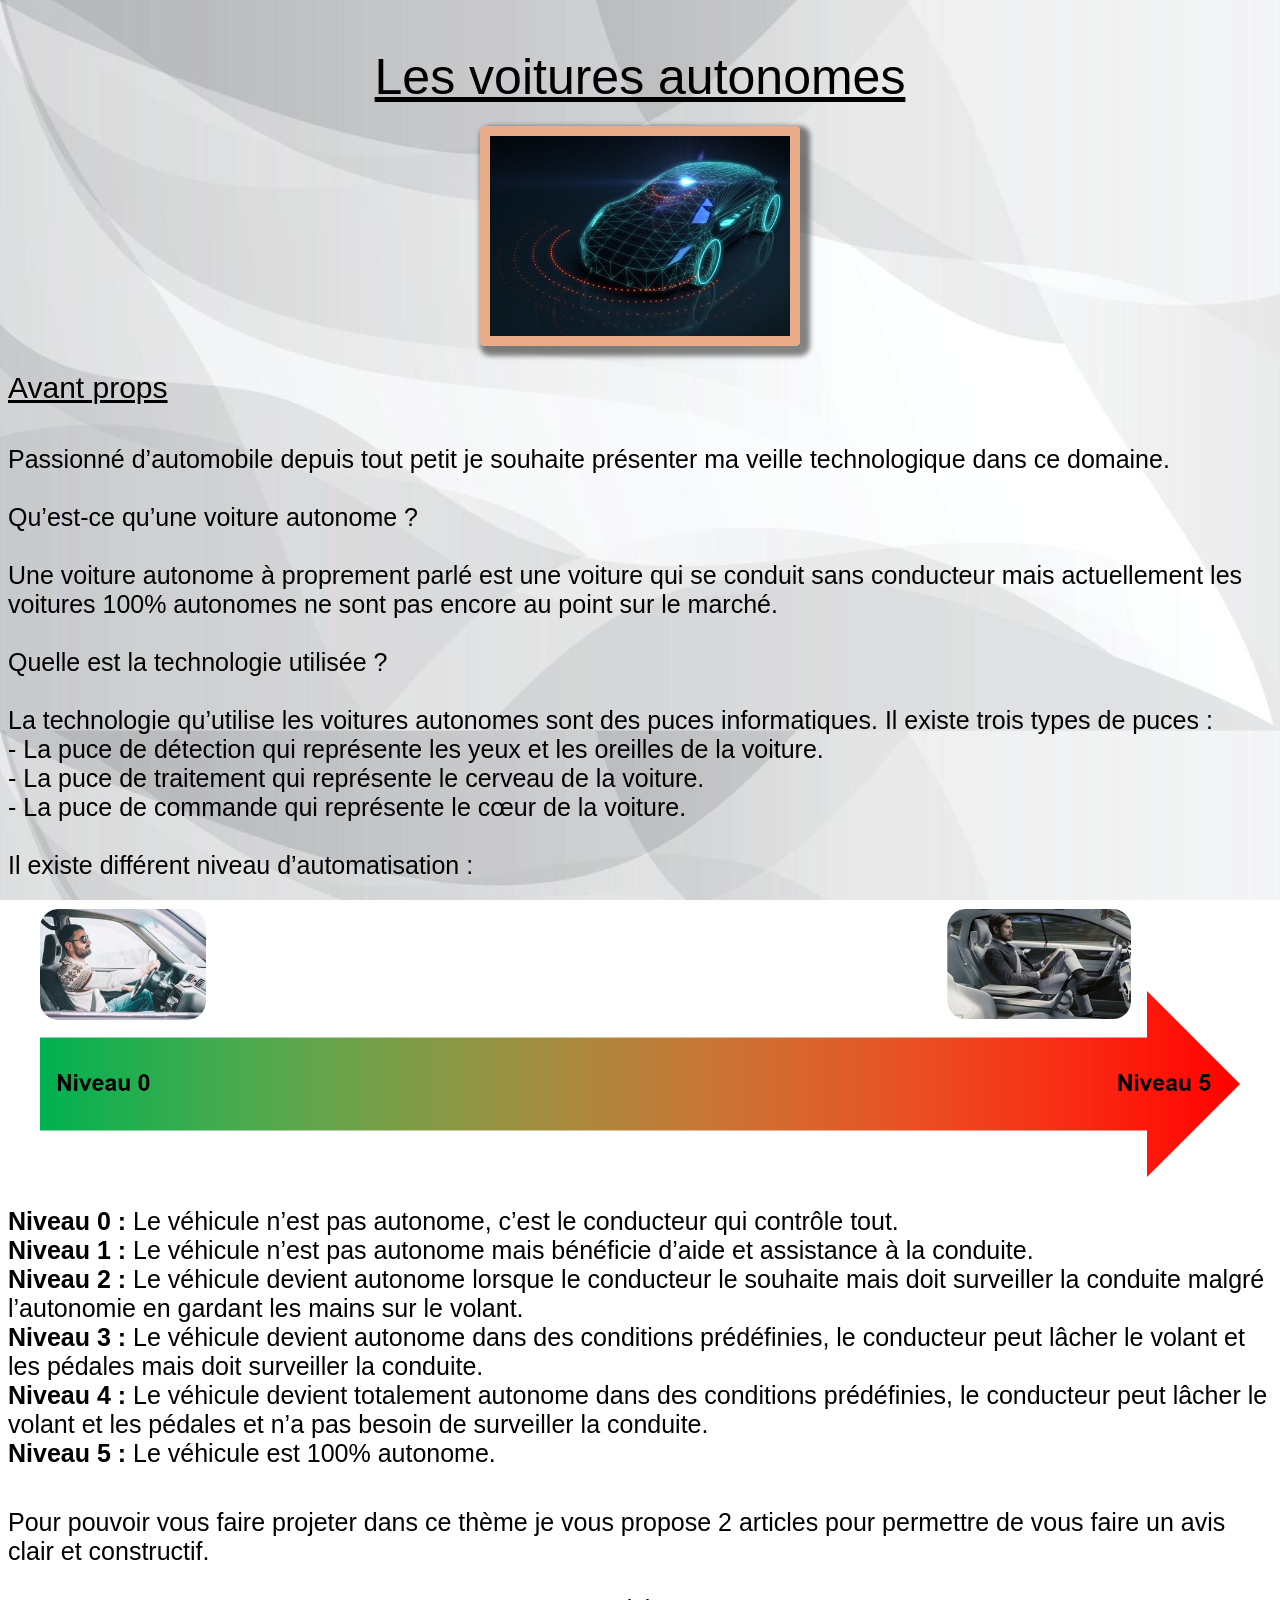
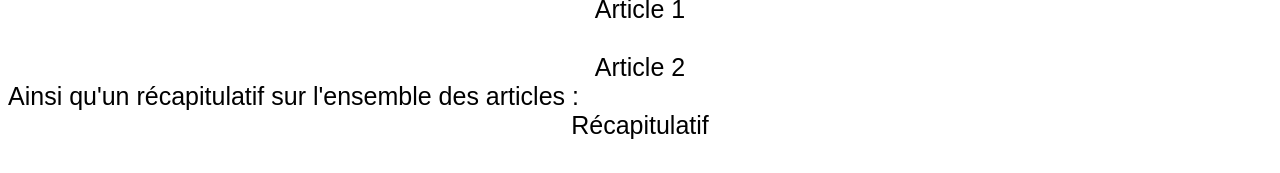
<file: Nacer_portfolio_VT_Presentation.html>
<!DOCTYPE html>

<html>

<head>

    <meta charset ="utf-8">

    <title> BOUAMAMA Nacer portfolio </title>

    <link rel="stylesheet" href="Nacer_portfolio_VT.css">

</head>

<body>

    <div class="main">

        <h1 class="partie"> Les voitures autonomes </h1>

        <div class="Voiture_autonome"></div>

        <h1> Avant props </h1>

        <p class="partie">

            Passionné d’automobile depuis tout petit je souhaite présenter ma veille technologique dans ce domaine. 
            <br>
            <br>
            Qu’est-ce qu’une voiture autonome ?
            <br>
            <br>
            Une voiture autonome à proprement parlé est une voiture qui se conduit sans conducteur mais actuellement les voitures 100% autonomes ne sont pas encore au point sur le marché.            
            <br>
            <br>
            Quelle est la technologie utilisée ?
            <br>
            <br> 
            La technologie qu’utilise les voitures autonomes sont des puces informatiques. Il existe trois types de puces :
            <br>
            - La puce de détection qui représente les yeux et les oreilles de la voiture.
            <br>
            - La puce de traitement qui représente le cerveau de la voiture.
            <br>
            - La puce de commande qui représente le cœur de la voiture.
            <br>
            <br>
            Il existe différent niveau d’automatisation :
            <br>
            <br>
            <img src="Niveau_Conduite_Autonome.png" style="width: 1200px;">
            <span>Niveau 0 :</span> Le véhicule n’est pas autonome, c’est le conducteur qui contrôle tout.
            <br>
            <span>Niveau 1 :</span> Le véhicule n’est pas autonome mais bénéficie d’aide et assistance à la conduite.
            <br>
            <span>Niveau 2 :</span>  Le véhicule devient autonome lorsque le conducteur le souhaite mais doit surveiller la conduite malgré l’autonomie en gardant les mains sur le volant.
            <br>
            <span>Niveau 3 :</span>  Le véhicule devient autonome dans des conditions prédéfinies, le conducteur peut lâcher le volant et les pédales mais doit surveiller la conduite.
            <br>
            <span>Niveau 4 :</span>  Le véhicule devient totalement autonome dans des conditions prédéfinies, le conducteur peut lâcher le volant et les pédales et n’a pas besoin de surveiller la conduite.
            <br>
            <span>Niveau 5 :</span>  Le véhicule est 100% autonome.

        </p>

        <p class="partie">
            
            Pour pouvoir vous faire projeter dans ce thème je vous propose 2 articles pour permettre de vous faire un avis clair et constructif.
            <br>
            <br>
            <a href="Nacer_portfolio_VT_Article1.html"> Article 1 </a>
            <br>
            <a href="Nacer_portfolio_VT_Article2.html"> Article 2 </a>
            Ainsi qu'un récapitulatif sur l'ensemble des articles :
            <a href="Nacer_portfolio_VT_Recap.html"> Récapitulatif </a>
        
        </p>

    </div>

</body>

</html>
</file>
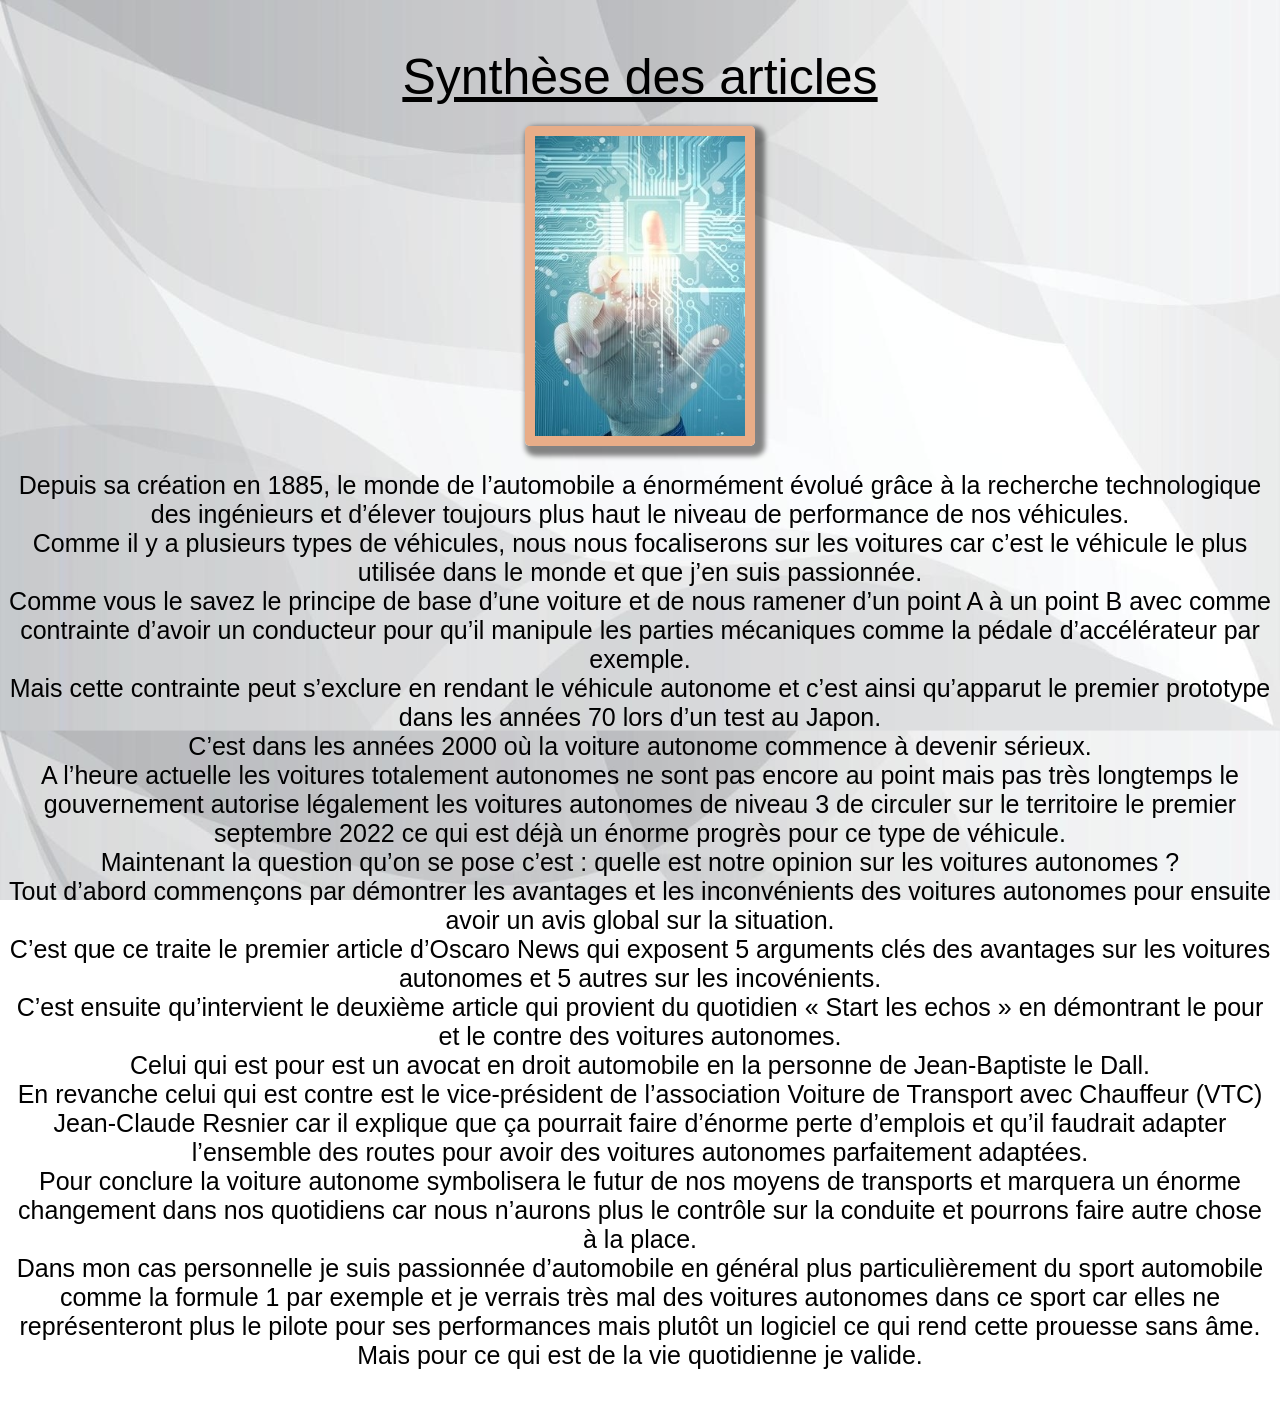
<file: Nacer_portfolio_VT_Recap.html>
<!DOCTYPE html>

<html>

<head>

    <meta charset ="utf-8">

    <title> BOUAMAMA Nacer portfolio </title>

    <link rel="stylesheet" href="Nacer_portfolio_VT.css">

</head>

<body class="article1">

    <div class="main">

        <h1 class="partie"> Synthèse des articles </h1>

        <div class="partie"></div>

        <p class="partie">

            Depuis sa création en 1885, le monde de l’automobile a énormément évolué grâce à la recherche technologique des ingénieurs et d’élever toujours plus haut le niveau de performance de nos véhicules.
            <br> 
            Comme il y a plusieurs types de véhicules, nous nous focaliserons sur les voitures car c’est le véhicule le plus utilisée dans le monde et que j’en suis passionnée.
            <br> 
            Comme vous le savez le principe de base d’une voiture et de nous ramener d’un point A à un point B avec comme contrainte d’avoir un conducteur pour qu’il manipule les parties mécaniques comme la pédale d’accélérateur par exemple.
            <br> 
            Mais cette contrainte peut s’exclure en rendant le véhicule autonome et c’est ainsi qu’apparut le premier prototype dans les années 70 lors d’un test au Japon.
            <br> 
            C’est dans les années 2000 où la voiture autonome commence à devenir sérieux.
            <br>
            A l’heure actuelle les voitures totalement autonomes ne sont pas encore au point mais pas très longtemps le gouvernement autorise légalement les voitures autonomes de niveau 3 de circuler sur le territoire le premier septembre 2022 ce qui est déjà un énorme progrès pour ce type de véhicule.
            <br>
            Maintenant la question qu’on se pose c’est : quelle est notre opinion sur les voitures autonomes ?
            <br> 
            Tout d’abord commençons par démontrer les avantages et les inconvénients des voitures autonomes pour ensuite avoir un avis global sur la situation.
            <br>
            C’est que ce traite le premier article d’Oscaro News qui exposent 5 arguments clés des avantages sur les voitures autonomes et 5 autres sur les incovénients.
            <br>
            C’est ensuite qu’intervient le deuxième article qui provient du quotidien « Start les echos » en démontrant le pour et le contre des voitures autonomes.
            <br>
            Celui qui est pour est un avocat en droit automobile en la personne de Jean-Baptiste le Dall.
            <br> 
            En revanche celui qui est contre est le vice-président de l’association Voiture de Transport avec Chauffeur (VTC) Jean-Claude Resnier car il explique que ça pourrait faire d’énorme perte d’emplois et qu’il faudrait adapter l’ensemble des routes pour avoir des voitures autonomes parfaitement adaptées.
            <br>
            Pour conclure la voiture autonome symbolisera le futur de nos moyens de transports et marquera un énorme changement dans nos quotidiens car nous n’aurons plus le contrôle sur la conduite et pourrons faire autre chose à la place.
            <br>
            Dans mon cas personnelle je suis passionnée d’automobile en général plus particulièrement du sport automobile comme la formule 1 par exemple et je verrais très mal des voitures autonomes dans ce sport car elles ne représenteront plus le pilote pour ses performances mais plutôt un logiciel ce qui rend cette prouesse sans âme.
            <br> 
            Mais pour ce qui est de la vie quotidienne je valide.

        </p>

    </div>

</body>

</html>
</file>
<file: Nacer_portfolio_HomePage.css>
body{
    font-family: arial;
    background-image: url(Background_HomePage.jpg);
    background-size: 100%;
    background-attachment: fixed;
    margin: 0px;
}

section{
  height: 100vh;
}

nav{
  margin-left: auto;
  margin-right: auto;
  margin-top: 25px;
  width: 95%;
  height: 50px;
  background: linear-gradient(45deg, #E8AD88,  #F1CEB9, #E8AD88);
  padding: 10px 10px 10px 10px;
  border-radius: 5px;
}

ul{
  padding-left: 0px;
  text-align: center;
  margin-top: 14px;
}

li{
  list-style: none;
  position: relative;
}

li:after {
content: '';
position: absolute;
width: 100%;
transform: scaleX(0);
height: 2px;
bottom: 0;
left: 0;
background-color: black;
transform-origin: bottom right;
transition: transform 0.25s ease-out;
}

li:hover:after {
transform: scaleX(1);
transform-origin: bottom left;
}

a, a:visited{
  display: inline-block;
  text-align: center;
  text-decoration: none;
  color: black;
  padding: 0px 25px 0px 25px;
  font-size: 20px;
}

.box{
  position: absolute;
  top: 50%;
  left: 50%;
  right: 50%;
  bottom: 50%;
  transform: translate(-50%, -50%);
  width: 80%;
  height: 165px;
  box-sizing: border-box;
  overflow: hidden;
  border: 3px solid black;
  color: black;
  padding: 20px;
}

.box .content{
  position:absolute;
  top:15px;
  left:15px;
  right:15px;
  bottom:15px;
  padding:20px;
  text-align:center;
  box-shadow: 0 5px 10px rgba(9,0,0,0.5);
}

.box span{
  position: absolute;
  top: 0%;
  left: 0%;
  width: 100%;
  height: 100%;
  display: block;
  box-sizing: border-box;
}

span:nth-child(1)
{
  transform:rotate(0deg);
}

span:nth-child(2)
{
  transform:rotate(180deg);
}

.box span:before
{
  content: '';
  position: absolute;
  width:100%;
  height: 4px;
  background-color: #E8AD88;
  animation: animate 5s linear infinite;
}

@keyframes animate {
  
  0% {
  transform:scaleX(0);
  transform-origin: left;
  }
  50%
  {
    transform:scaleX(1);
  transform-origin: left;
  }
  50.1%
  {
    transform:scaleX(1);
  transform-origin: right;
    
  }
  
  100%
  {
    transform:scaleX(0);
  transform-origin: right;
    
  }

}

h1{
  font-weight: lighter;
  font-size: 75px;
  margin: 0px;
}

.reveal {
  position: relative;
  opacity: 0;
}

.reveal.active {
  opacity: 1;
}

.active.fade-bottom {
  animation: fade-bottom 1s ease-in;
}

@keyframes fade-bottom {
  0% {
    transform: translateY(150px);
    opacity: 0;
  }
  100% {
    transform: translateY(0);
    opacity: 1;
  }
}

h1.partie{
  text-align: center;
  font-weight: lighter;
  font-size: 50px;
  margin-bottom: 5px;
}

p.partie{
  text-align: center;
  font-size: 25px;
  margin-top: 30px;
}

div.QuiSuisJe{
  margin-right: auto;
  margin-left: auto;
  width: 210px;
  height: 300px;
  border-radius: 5px;
  box-shadow: 5px 5px 5px 5px rgba(0, 0, 0, 0.477);
  position: relative;
  top: 10px;
  background-image: url(Qui_suis_je.png);
  background-size: cover;
  border-style: solid;
  border-width: 10px;
  border-color:  #E8AD88;
}

div.Mon_parcours{
  margin-right: auto;
  margin-left: auto;
  width: 175px;
  height: 350px;
  border-radius: 5px;
  box-shadow: 5px 5px 5px 5px rgba(0, 0, 0, 0.477);
  position: relative;
  top: 10px;
  background-image: url(parcours_scolaire.png);
  background-size: cover;
  background-position: center;
  background-repeat: no-repeat;
  border-style: solid;
  border-width: 10px;
  border-color:  #E8AD88;
}

div.Mes_projets_pros{
  margin-right: auto;
  margin-left: auto;
  width: 400px;
  height: 300px;
  border-radius: 5px;
  box-shadow: 5px 5px 5px 5px rgba(0, 0, 0, 0.477);
  position: relative;
  top: 10px;
  background-image: url(Mes_projets_pros.jpg);
  background-size: cover;
  border-style: solid;
  border-width: 10px;
  border-color:  #E8AD88;
}

div.Veille_techno{
  margin-right: auto;
  margin-left: auto;
  width: 200px;
  height: 300px;
  border-radius: 5px;
  box-shadow: 5px 5px 5px 5px rgba(0, 0, 0, 0.477);
  position: relative;
  top: 10px;
  background-image: url(Veille_techno.jpg);
  background-size: cover;
  border-style: solid;
  border-width: 10px;
  border-color:  #E8AD88;
}

div.Mon_Projet_Formation{
  margin-right: auto;
  margin-left: auto;
  width: 400px;
  height: 300px;
  border-radius: 5px;
  box-shadow: 5px 5px 5px 5px rgba(0, 0, 0, 0.477);
  position: relative;
  top: 10px;
  background-image: url(Projet_formation.jpg);
  background-size: cover;
  border-style: solid;
  border-width: 10px;
  border-color:  #E8AD88;
}
</file>
<file: Nacer_portfolio_MesProjetsPros.css>
body{
    font-family: arial;
    background-image: url(Background_HomePage.jpg);
    background-size: 100%;
    background-attachment: fixed;
}

section.section1{
  height: 500px;
  width: 100%;
  background-image: url(pousse_seringue.jpg);
  background-size: cover;
  background-position: center;
  text-align: center;
}

section{
  height: fit-content;
}

h1{
  padding: 150px 0 0 0;
  margin: 0;
  font-size: 50px;
  font-weight: bold;
  text-shadow: 1px 1px 2px #E8AD88, 0 0 1em #E8AD88, 0 0 0.2em #E8AD88;
}

p.couverture{
  margin: 20px 0 0 0;
  font-size: 30px;
  font-style: italic;
  text-shadow: 1px 1px 2px #E8AD88, 0 0 1em #E8AD88, 0 0 0.2em #E8AD88;
}

div.paragraphe{
  margin-bottom: 25px;
  border-bottom: 1px solid black;
}

div.paragraphe h2{
  font-size: 45px;
  text-align: center;
  text-decoration: underline;
}

div.paragraphe h2.presentation{
  font-size: 40px;
  text-align: center;
  text-decoration: none;
}

div.paragraphe h3{
  font-size: 30px;
  font-weight: lighter;
  text-decoration: underline;
}

div.paragraphe p{
  font-size: 25px;
}

img.carte_velleman{
  width: 300px;
  height: 250px;
}

img.Poste_de_travail{
  width: 400px;
  height: 250px;
}

img.Logo_logiciel{
  width: 200px;
  height: 150px;
  border-radius: 25px;
}

img.Branchement_materiel{
  width: 750px;
  height: 400px;
  display: block;
  margin-left: auto;
  margin-right: auto;
}

table{
  margin-bottom: 25px;
  margin-left: auto;
  margin-right: auto;
}

img.Diagramme_sequence{
  width: 75%; 
  height: 50%;
  display: block;
  margin-left: auto;
  margin-right: auto;
  margin-bottom: 25px;
}

img.algo{
  padding: 0px 50px 0px 50px;
}

div.paragraphe_fin{
  margin-bottom: 25px;
}

div.paragraphe_fin h2{
  font-size: 45px;
  text-align: center;
  text-decoration: underline;
}

div.paragraphe_fin h3{
  font-size: 30px;
  font-weight: lighter;
  text-decoration: underline;
}

div.paragraphe_fin p{
  font-size: 25px;
}

pre{
  background-color: transparent; 
  border: 1px solid black;
  color: black; 
  width: 1250px; 
  height: 250px; 
  overflow: auto;
  display: block;
  margin-left: auto;
  margin-right: auto;
  border-top-left-radius: 10px;
  border-bottom-left-radius: 10px;
}
</file>
<file: Nacer_portfolio_ParcoursScolaire.css>
body{
    font-family: arial;
    background-image: url(Background_HomePage.jpg);
    background-size: 100%;
    background-attachment: fixed;
}

aside{
  background: linear-gradient(45deg, #E8AD88,  #F1CEB9, #E8AD88);
  background-size: cover;
  width: 15%;
  padding-top: 3em;
  padding-bottom: 40px;
  padding-left: 3em;
  padding-right: 3em;
  position: fixed;
  bottom: 0;
  top: 0;
  left: 0;
}

h2{
  text-align: center;
}

nav{
  display: block;
  text-align: center;
  margin-top: 175px;
}

ul{
  margin: 0;
  padding: 0;
}

li{
  margin: 0 0 50px 0;
  padding: 0;
  list-style: none;
  font-size: 16px;
  font-weight: 700;
  position: relative;
}

li:after {
  content: '';
  position: absolute;
  width: 100%;
  transform: scaleX(0);
  height: 2px;
  bottom: 0;
  left: 0;
  background-color: black;
  transform-origin: bottom right;
  transition: transform 0.25s ease-out;
}

li:hover:after {
  transform: scaleX(1);
  transform-origin: bottom left;
}

a{
  text-decoration: none;
  color: black;
}

a.active{
  text-decoration: none;
  color: black;
  text-shadow: 1px 1px 1px white, 0 0 1em white, 0 0 0.2em white;
}

div.zone_droite{
  display: block;
  width: 78%;
  float: right;
  height: 100vh;
  margin-right: 0;
}

div.paragraphe h2{
  font-size: 30px;
  text-align: center;
  text-decoration: underline;
}

div.paragraphe p{
  font-size: 20px;
}
</file>
<file: Nacer_portfolio_QuiSuisJe.css>
*{
  margin: 0;
}

body{
    font-family: arial;
    background-image: url(Background_HomePage.jpg);
    background-size: 100%;
    background-attachment: fixed;
    display: flex;
    width: 100vw;
    height: 100vh;
    align-items: center;
    justify-content: center;
}

div.main{
  width: 100%;
}

div.QuiSuisJe{
  margin-right: auto;
  margin-left: auto;
  width: 210px;
  height: 300px;
  border-radius: 5px;
  box-shadow: 5px 5px 5px 5px rgba(0, 0, 0, 0.477);
  position: relative;
  top: 10px;
  background-image: url(Nacer_Image.png);
  animation: Changement_Image 5s 1;
  background-size: cover;
  border-style: solid;
  border-width: 10px;
  border-color:  #E8AD88;
}

@keyframes Changement_Image {
  0%{
      background-image: url("Qui_suis_je.png");
  }
  25%{
      background-image: url("Qui_suis_je.png");
  }
  100%{
      background-image: url("Nacer_Image.png");
  }
}

p{
  text-align: center;
  font-size: 25px;
  margin-top: 30px;
}

div.download{
  margin-left: auto;
  margin-right: auto;
  width: 100px;
  height: 100px;
  background-image: url("download.png");
  background-size: cover;
}

div.download:hover{
  margin-left: auto;
  margin-right: auto;
  width: 100px;
  height: 100px;
  background-image: url("download_hover.png");
  background-size: cover;
}
</file>
<file: Nacer_portfolio_VT.css>
body{
    font-family: arial;
    background-image: url(Background_HomePage.jpg);
    background-size: 100%;
    background-attachment: fixed;
    display: flex;
}

body.article1{
  font-family: arial;
  background-image: url(Background_HomePage.jpg);
  background-size: 100%;
  background-attachment: fixed;
  display: flex;
  align-items: center;
  justify-content: center;
  text-align: center;
}

div.main{
  width: 100%;
}

p.partie{
  font-size: 25px;
  margin-top: 40px;
}

a, a:active{
  font-size: 25px;
  color: black;
  text-decoration: none;
  position: relative;
  display: block;
  width: fit-content;
  margin-left: auto;
  margin-right: auto;
}

a:after {
  content: '';
  position: absolute;
  width: 100%;
  transform: scaleX(0);
  height: 2px;
  bottom: 0;
  left: 0;
  background-color: black;
  transform-origin: bottom right;
  transition: transform 0.25s ease-out;
}

a:hover:after {
  transform: scaleX(1);
  transform-origin: bottom left;
}

div.Voiture_autonome{
  margin-right: auto;
  margin-left: auto;
  width: 300px;
  height: 200px;
  border-radius: 5px;
  box-shadow: 5px 5px 5px 5px rgba(0, 0, 0, 0.477);
  position: relative;
  top: 15px;
  background-image: url(voiture_autonome.jpg);
  background-size: cover;
  border-style: solid;
  border-width: 10px;
  border-color:  #E8AD88;
}

div.Oscaro{
  margin-right: auto;
  margin-left: auto;
  width: 200px;
  height: 200px;
  border-radius: 5px;
  box-shadow: 5px 5px 5px 5px rgba(0, 0, 0, 0.477);
  position: relative;
  top: 15px;
  background-image: url(Oscaro.jpg);
  background-size: cover;
  border-style: solid;
  border-width: 10px;
  border-color:  #E8AD88;
}

div.SLE{
  margin-right: auto;
  margin-left: auto;
  width: 300px;
  height: 100px;
  border-radius: 5px;
  box-shadow: 5px 5px 5px 5px rgba(0, 0, 0, 0.477);
  position: relative;
  top: 15px;
  background-image: url(Les_echos_start.jpg);
  background-size: cover;
  border-style: solid;
  border-width: 10px;
  border-color:  #E8AD88;
}

div.partie{
  margin-right: auto;
  margin-left: auto;
  width: 210px;
  height: 300px;
  border-radius: 5px;
  box-shadow: 5px 5px 5px 5px rgba(0, 0, 0, 0.477);
  position: relative;
  top: 15px;
  background-image: url(Veille_techno.jpg);
  background-size: cover;
  border-style: solid;
  border-width: 10px;
  border-color:  #E8AD88;
}

h1.partie{
  text-align: center;
  font-weight: lighter;
  font-size: 50px;
  margin-bottom: 5px;
}

h1{
  font-size: 30px;
  margin-bottom: 5px;
  margin-top: 40px;
  font-weight: lighter;
  text-decoration: underline;
}

img{
  display: block;
  margin-left: auto;
  margin-right: auto;
  margin-bottom: 30px;
}

span{
  font-weight: bold;
}
</file>
<file: Nacer_portfolio_MonProjetFormation.css>
@import url(https://fonts.googleapis.com/css?family=Roboto:400,500);
@import url(font-awesome.min.css);

*, *:before, *:after {
  box-sizing: border-box;
}

html, body {
  height: 95vh;
}

body {
  background-image: url(Background_HomePage.jpg);
  background-size: 100%;
  background-attachment: fixed;
  color: black;
  font-family: arial;
  font-size: 1rem;
  line-height: 1.5;
}

.slider {
  height: 100%;
  position: relative;
  overflow: hidden;
  display: -webkit-box;
  display: -webkit-flex;
  display: -ms-flexbox;
  display: flex;
  -webkit-flex-flow: row nowrap;
      -ms-flex-flow: row nowrap;
          flex-flow: row nowrap;
  -webkit-box-align: end;
  -webkit-align-items: flex-end;
      -ms-flex-align: end;
          align-items: flex-end;
  -webkit-box-pack: center;
  -webkit-justify-content: center;
      -ms-flex-pack: center;
          justify-content: center;
}

.slider__nav {
  width: 10px;
  height: 10px;
  margin: 2rem 30px;
  border-radius: 50%;
  z-index: 10;
  outline: 10px solid black;
  outline-offset: 0px;
  box-shadow: 0 0 0 0 #333, 0 0 0 0 rgba(51, 51, 51, 0);
  cursor: pointer;
  -webkit-appearance: none;
     -moz-appearance: none;
          appearance: none;
  -webkit-backface-visibility: hidden;
          backface-visibility: hidden;
}

.slider__nav:checked {
  -webkit-animation: check 0.4s linear forwards;
          animation: check 0.4s linear forwards;
}
.slider__nav:checked:nth-of-type(1) ~ .slider__inner {
  left: 0%;
}
.slider__nav:checked:nth-of-type(2) ~ .slider__inner {
  left: -100%;
}
.slider__nav:checked:nth-of-type(3) ~ .slider__inner {
  left: -200%;
}
.slider__nav:checked:nth-of-type(4) ~ .slider__inner {
  left: -300%;
}

.slider__inner {
  position: absolute;
  top: 0;
  left: 0;
  width: 400%;
  height: 100%;
  -webkit-transition: left 0.4s;
  transition: left 0.4s;
  display: -webkit-box;
  display: -webkit-flex;
  display: -ms-flexbox;
  display: flex;
  -webkit-flex-flow: row nowrap;
      -ms-flex-flow: row nowrap;
          flex-flow: row nowrap;
}

.slider__contents {
  height: 100%;
  padding: 2rem;
  text-align: center;
  display: -webkit-box;
  display: -webkit-flex;
  display: -ms-flexbox;
  display: flex;
  -webkit-box-flex: 1;
  -webkit-flex: 1;
      -ms-flex: 1;
          flex: 1;
  -webkit-flex-flow: column nowrap;
      -ms-flex-flow: column nowrap;
          flex-flow: column nowrap;
  -webkit-box-align: center;
  -webkit-align-items: center;
      -ms-flex-align: center;
          align-items: center;
  -webkit-box-pack: center;
  -webkit-justify-content: center;
      -ms-flex-pack: center;
          justify-content: center;
}

.slider__image {
  font-size: 100px;
  color: #E8AD88;
}

.slider__caption {
  font-weight: 500;
  margin: 1rem 0 0 0;
  text-shadow: 0 1px 1px rgba(0, 0, 0, 0.1);
  text-transform: uppercase;
  font-weight: bold;
  font-size: 50px;
}
.slider__txt {
  color: black;
  margin-bottom: 3rem;
  max-width: fit-content;
  font-size: 30px;
}

@-webkit-keyframes check {
  50% {
    outline-color: #E8AD88;
    box-shadow: 0 0 0 12px #E8AD88, 0 0 0 36px #E8AD88;
  }
  100% {
    outline-color: #E8AD88;
    box-shadow: 0 0 0 0 #E8AD88, 0 0 0 0 #E8AD88;
  }
}

@keyframes check {
  50% {
    outline-color: #E8AD88;
    box-shadow: 0 0 0 12px #E8AD88, 0 0 0 36px rgba(51, 51, 51, 0.2);
  }
  100% {
    outline-color: #E8AD88;
    box-shadow: 0 0 0 0 #E8AD88, 0 0 0 0 rgba(51, 51, 51, 0);
  }
}
</file>
